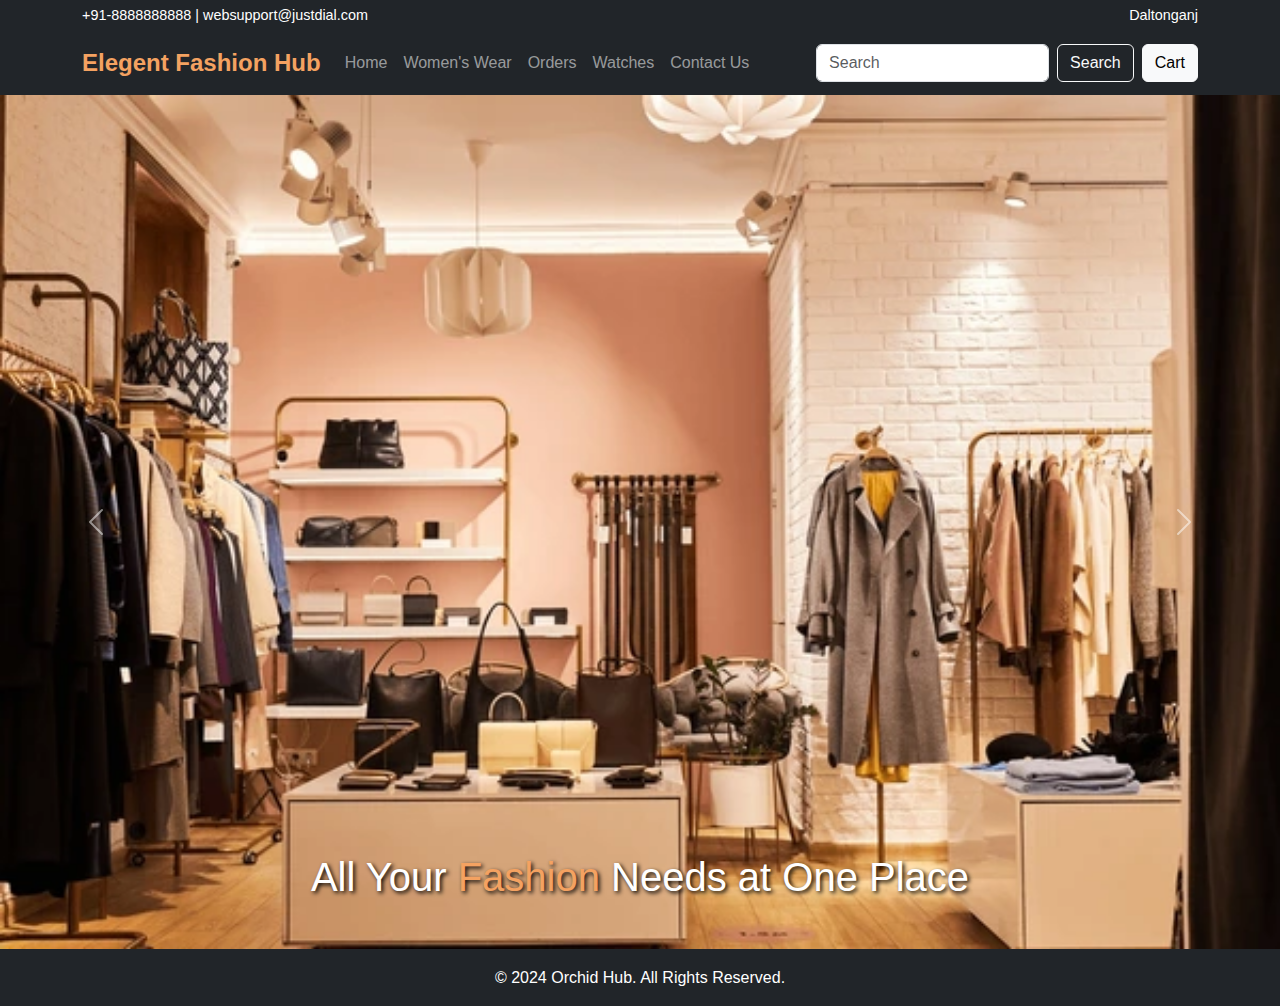
<file: index.html>
<!DOCTYPE html>
<html lang="en">
<head>
  <meta charset="UTF-8">
  <meta name="viewport" content="width=device-width, initial-scale=1.0">
  <title>Orchid Hub - Fashion Store</title>
  <!-- Bootstrap CSS -->
  <link href="https://cdn.jsdelivr.net/npm/bootstrap@5.3.2/dist/css/bootstrap.min.css" rel="stylesheet">
  <!-- Custom CSS -->
  <link rel="stylesheet" href="blog.css">
</head>
<body>
  <!-- Top Bar -->
  <div class="top-bar py-1 bg-dark text-white">
    <div class="container d-flex justify-content-between">
      <div class="contact-info">
        <span><i class="bi bi-phone"></i> +91-8888888888</span> |
        <span><i class="bi bi-envelope"></i> websupport@justdial.com</span>
      </div>
      <div class="location">
        <span><i class="bi bi-geo-alt"></i> Daltonganj </span>
      </div>
    </div>
  </div>

  <!-- Navbar -->
  <nav class="navbar navbar-expand-lg navbar-dark bg-dark">
    <div class="container">
      <a class="navbar-brand" href="#">Elegent Fashion Hub</a>
      <button class="navbar-toggler" type="button" data-bs-toggle="collapse" data-bs-target="#navbarNav">
        <span class="navbar-toggler-icon"></span>
      </button>
      <div class="collapse navbar-collapse" id="navbarNav">
        <ul class="navbar-nav me-auto">
          <li class="nav-item"><a class="nav-link" href="#home">Home</a></li>
          <li class="nav-item"><a class="nav-link" href="s.html">Women's Wear</a></li>
          <li class="nav-item"><a class="nav-link" href="order.html">Orders</a></li>
          <li class="nav-item"><a class="nav-link" href="#watches">Watches</a></li>
          <li class="nav-item"><a class="nav-link" href="contacts.html">Contact Us</a></li>
        </ul>
        <div class="d-flex">
          <input class="form-control me-2" type="search" placeholder="Search" aria-label="Search">
          <button class="btn btn-outline-light" type="submit">Search</button>
        </div>
        <a href="order.html" class="btn btn-light ms-2"><i class="bi bi-cart"></i> Cart</a>
      </div>
    </div>
  </nav>

  <!-- Hero Section -->
  <div id="heroCarousel" class="carousel slide" data-bs-ride="carousel">
    <div class="carousel-inner">
      <div class="carousel-item active">
        <img src="animation-1.webp" class="d-block w-100" alt="Fashion Banner 1">
        <div class="carousel-caption d-none d-md-block">
          <h1>All Your <span class="text-warning">Fashion</span> Needs at One Place</h1>
        </div>
      </div>
      <div class="carousel-item">
        <img src="animation-2.jpg" class="d-block w-100" alt="Fashion Banner 2">
        <div class="carousel-caption d-none d-md-block">
          <h1>Discover <span class="text-warning">Trendy Styles</span> Today</h1>
        </div>
      </div>
    </div>
    <button class="carousel-control-prev" type="button" data-bs-target="#heroCarousel" data-bs-slide="prev">
      <span class="carousel-control-prev-icon" aria-hidden="true"></span>
    </button>
    <button class="carousel-control-next" type="button" data-bs-target="#heroCarousel" data-bs-slide="next">
      <span class="carousel-control-next-icon" aria-hidden="true"></span>
    </button>
  </div>

  <!-- Footer -->
  <footer class="footer bg-dark text-white text-center py-3">
    <p>&copy; 2024 Orchid Hub. All Rights Reserved.</p>
  </footer>

  <!-- Bootstrap JS -->
  <script src="https://cdn.jsdelivr.net/npm/bootstrap@5.3.2/dist/js/bootstrap.bundle.min.js"></script>
</body>
</html>
</file>
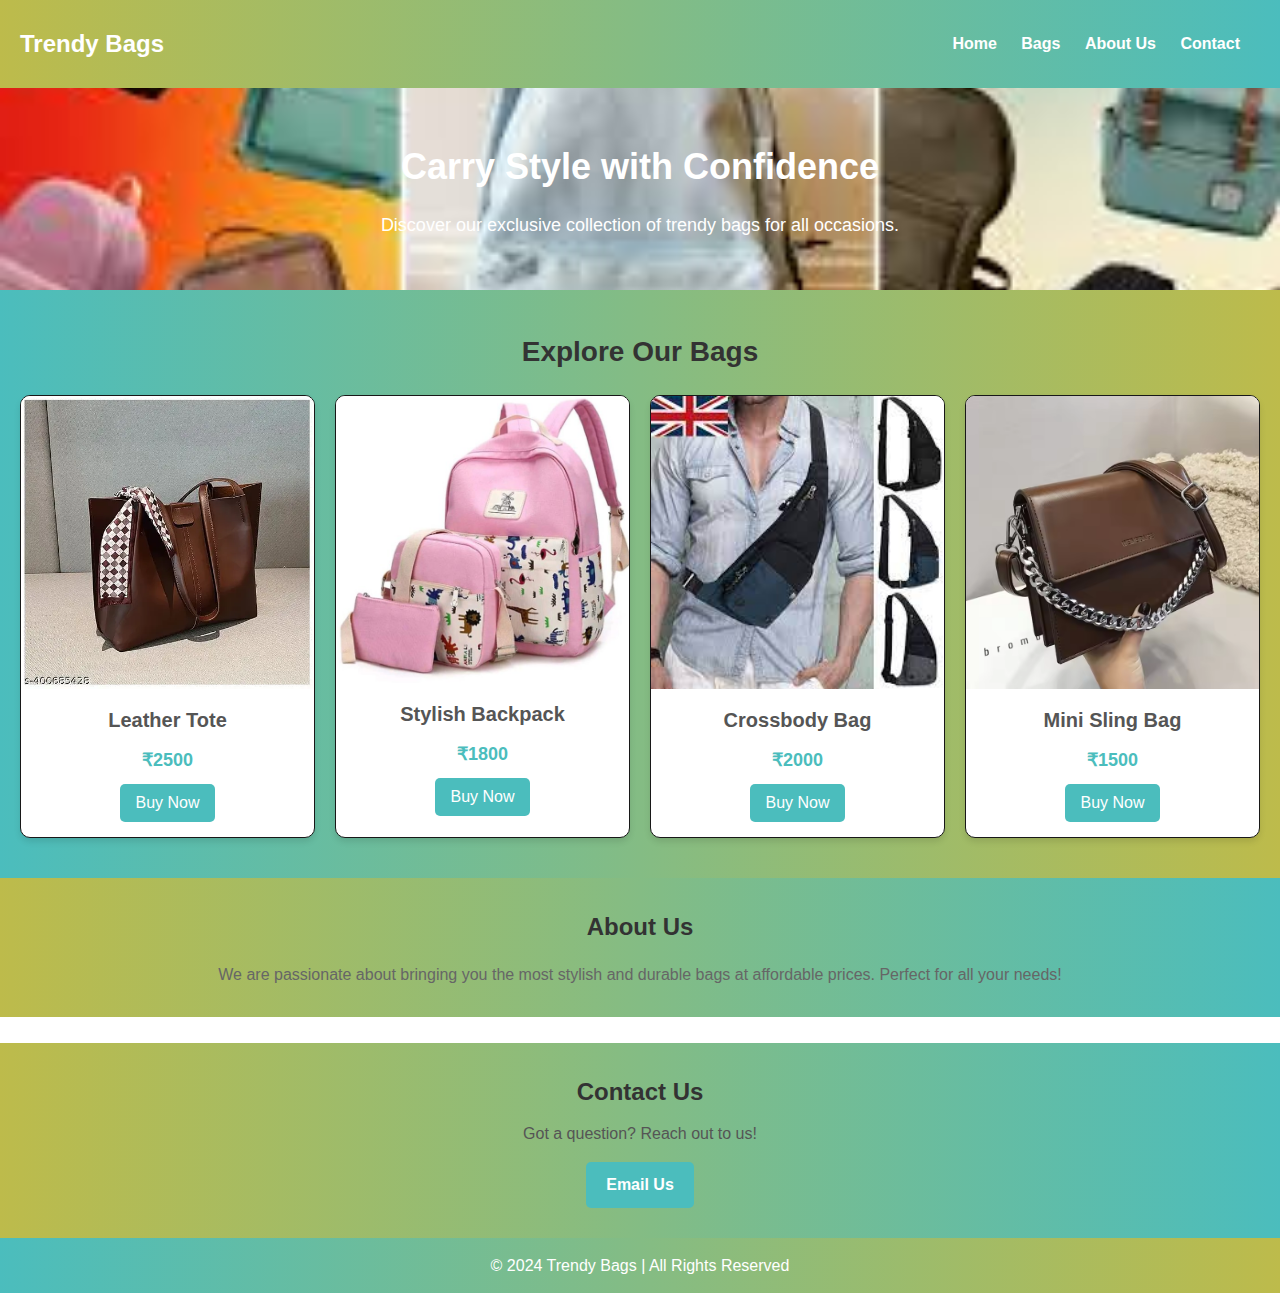
<file: bags.html>
<!DOCTYPE html>
<html lang="en">

<head>
    <meta charset="UTF-8">
    <meta name="viewport" content="width=device-width, initial-scale=1.0">
    <link rel="stylesheet" href="https://cdnjs.cloudflare.com/ajax/libs/font-awesome/6.7.1/css/all.min.css" integrity="sha512-5Hs3dF2AEPkpNAR7UiOHba+lRSJNeM2ECkwxUIxC1Q/FLycGTbNapWXB4tP889k5T5Ju8fs4b1P5z/iB4nMfSQ==" crossorigin="anonymous" referrerpolicy="no-referrer" />
  
    <title>Trendy Bags Collection</title>
    <link rel="stylesheet" href="bags.css">
</head>

<body>
    <!-- Header -->
    <header class="header">
        <div class="container">
            <h1>Trendy Bags</h1>
            <nav>
                <a href="s.html">Home</a>
                <a href="#collection">Bags</a>
                <a href="#about">About Us</a>
                <a href="contacts.html">Contact</a>
                <a href="order.html"><i class="fa-solid fa-cart-arrow-down"></i></a>
            </nav>
        </div>
    </header>

    <!-- Hero Section -->
    <section class="hero">
        <h2>Carry Style with Confidence</h2>
        <p>Discover our exclusive collection of trendy bags for all occasions.</p>
    </section>

    <!-- Collection Section -->
    <section id="collection" class="collection">
        <h3>Explore Our Bags</h3>
        <div class="card-container">
            <!-- Bag 1 -->
            <div class="card">
                <img src="leather.webp" alt="Leather Tote">
                <div class="card-body">
                    <h4>Leather Tote</h4>
                    <p class="price">₹2500</p>
                    <button>Buy Now</button>
                </div>
            </div>
            <!-- Bag 2 -->
            <div class="card">
                <img src="bagpack.jpg" alt="Stylish Backpack">
                <div class="card-body">
                    <h4>Stylish Backpack</h4>
                    <p class="price">₹1800</p>
                    <button>Buy Now</button>
                </div>
            </div>
            <!-- Bag 3 -->
            <div class="card">
                <img src="cross body.jpeg" alt="Crossbody Bag">
                <div class="card-body">
                    <h4>Crossbody Bag</h4>
                    <p class="price">₹2000</p>
                    <button>Buy Now</button>
                </div>
            </div>
            <!-- Bag 4 -->
            <div class="card">
                <img src="sling.avif" alt="Mini Sling Bag">
                <div class="card-body">
                    <h4>Mini Sling Bag</h4>
                    <p class="price">₹1500</p>
                    <button>Buy Now</button>
                </div>
            </div>
        </div>
    </section>

    <!-- About Section -->
    <section id="about" class="about">
        <h3>About Us</h3>
        <p>We are passionate about bringing you the most stylish and durable bags at affordable prices. Perfect for all
            your needs!</p>
    </section><br>

    <!-- Contact Section -->
    <section id="contact" class="contact">
        <h3>Contact Us</h3>
        <p>Got a question? Reach out to us!</p>
        <a href="mailto:info@trendybags.com" class="btn">Email Us</a>
    </section>

    <!-- Footer -->
    <footer class="footer">
        <p>&copy; 2024 Trendy Bags | All Rights Reserved</p>
    </footer>
</body>

</html>
</file>
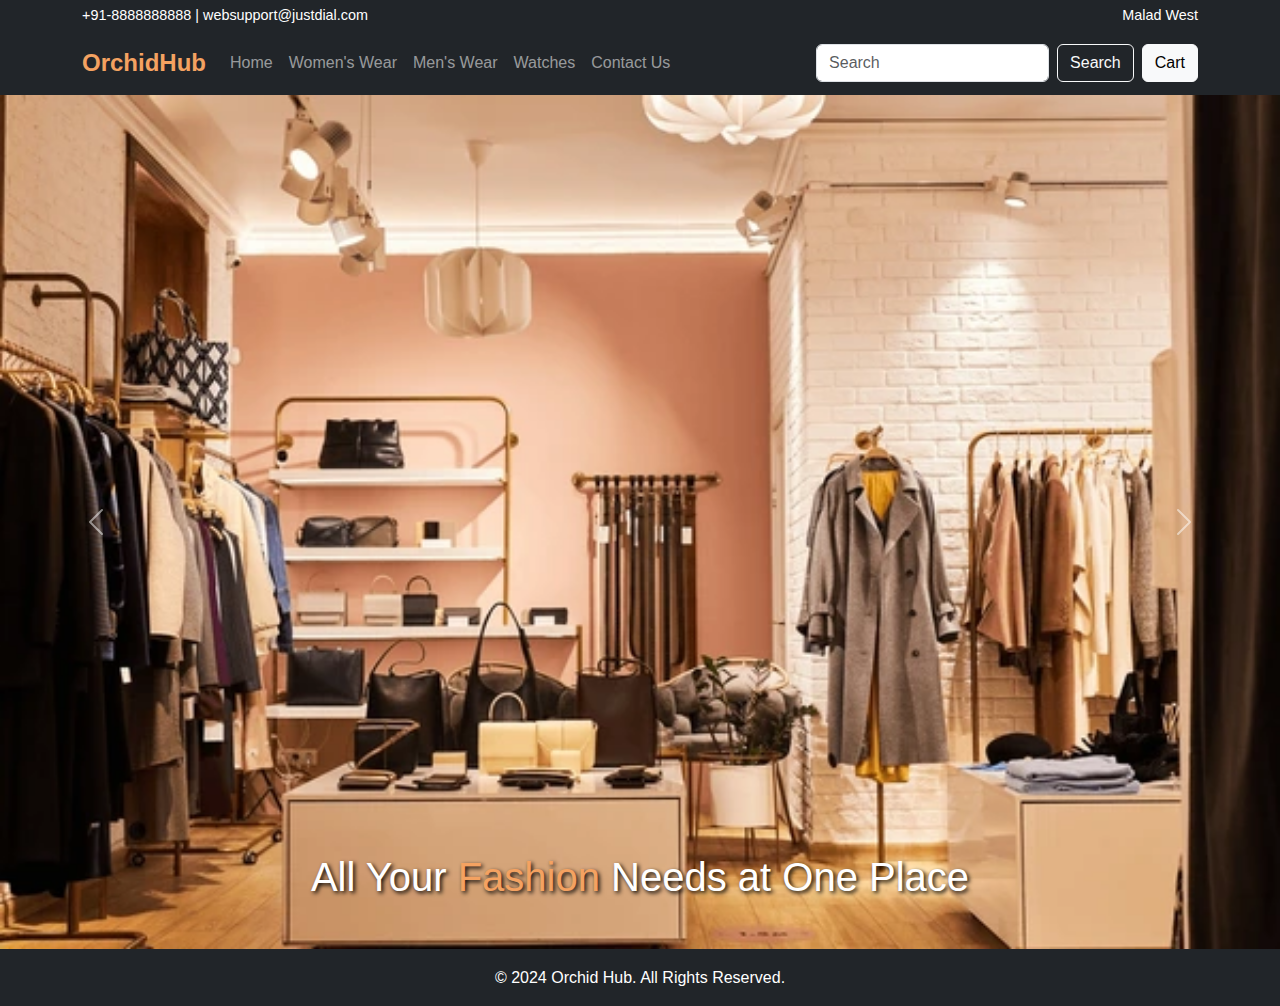
<file: blog.html>
<!DOCTYPE html>
<html lang="en">
<head>
  <meta charset="UTF-8">
  <meta name="viewport" content="width=device-width, initial-scale=1.0">
  <title>Orchid Hub - Fashion Store</title>
  <!-- Bootstrap CSS -->
  <link href="https://cdn.jsdelivr.net/npm/bootstrap@5.3.2/dist/css/bootstrap.min.css" rel="stylesheet">
  <!-- Custom CSS -->
  <link rel="stylesheet" href="blog.css">
</head>
<body>
  <!-- Top Bar -->
  <div class="top-bar py-1 bg-dark text-white">
    <div class="container d-flex justify-content-between">
      <div class="contact-info">
        <span><i class="bi bi-phone"></i> +91-8888888888</span> |
        <span><i class="bi bi-envelope"></i> websupport@justdial.com</span>
      </div>
      <div class="location">
        <span><i class="bi bi-geo-alt"></i> Malad West</span>
      </div>
    </div>
  </div>

  <!-- Navbar -->
  <nav class="navbar navbar-expand-lg navbar-dark bg-dark">
    <div class="container">
      <a class="navbar-brand" href="#">OrchidHub</a>
      <button class="navbar-toggler" type="button" data-bs-toggle="collapse" data-bs-target="#navbarNav">
        <span class="navbar-toggler-icon"></span>
      </button>
      <div class="collapse navbar-collapse" id="navbarNav">
        <ul class="navbar-nav me-auto">
          <li class="nav-item"><a class="nav-link" href="#home">Home</a></li>
          <li class="nav-item"><a class="nav-link" href="s.html">Women's Wear</a></li>
          <li class="nav-item"><a class="nav-link" href="#men">Men's Wear</a></li>
          <li class="nav-item"><a class="nav-link" href="#watches">Watches</a></li>
          <li class="nav-item"><a class="nav-link" href="contacts.html">Contact Us</a></li>
        </ul>
        <div class="d-flex">
          <input class="form-control me-2" type="search" placeholder="Search" aria-label="Search">
          <button class="btn btn-outline-light" type="submit">Search</button>
        </div>
        <a href="#" class="btn btn-light ms-2"><i class="bi bi-cart"></i> Cart</a>
      </div>
    </div>
  </nav>

  <!-- Hero Section -->
  <div id="heroCarousel" class="carousel slide" data-bs-ride="carousel">
    <div class="carousel-inner">
      <div class="carousel-item active">
        <img src="animation-1.webp" class="d-block w-100" alt="Fashion Banner 1">
        <div class="carousel-caption d-none d-md-block">
          <h1>All Your <span class="text-warning">Fashion</span> Needs at One Place</h1>
        </div>
      </div>
      <div class="carousel-item">
        <img src="animation-2.jpg" class="d-block w-100" alt="Fashion Banner 2">
        <div class="carousel-caption d-none d-md-block">
          <h1>Discover <span class="text-warning">Trendy Styles</span> Today</h1>
        </div>
      </div>
    </div>
    <button class="carousel-control-prev" type="button" data-bs-target="#heroCarousel" data-bs-slide="prev">
      <span class="carousel-control-prev-icon" aria-hidden="true"></span>
    </button>
    <button class="carousel-control-next" type="button" data-bs-target="#heroCarousel" data-bs-slide="next">
      <span class="carousel-control-next-icon" aria-hidden="true"></span>
    </button>
  </div>

  <!-- Footer -->
  <footer class="footer bg-dark text-white text-center py-3">
    <p>&copy; 2024 Orchid Hub. All Rights Reserved.</p>
  </footer>

  <!-- Bootstrap JS -->
  <script src="https://cdn.jsdelivr.net/npm/bootstrap@5.3.2/dist/js/bootstrap.bundle.min.js"></script>
</body>
</html>
</file>
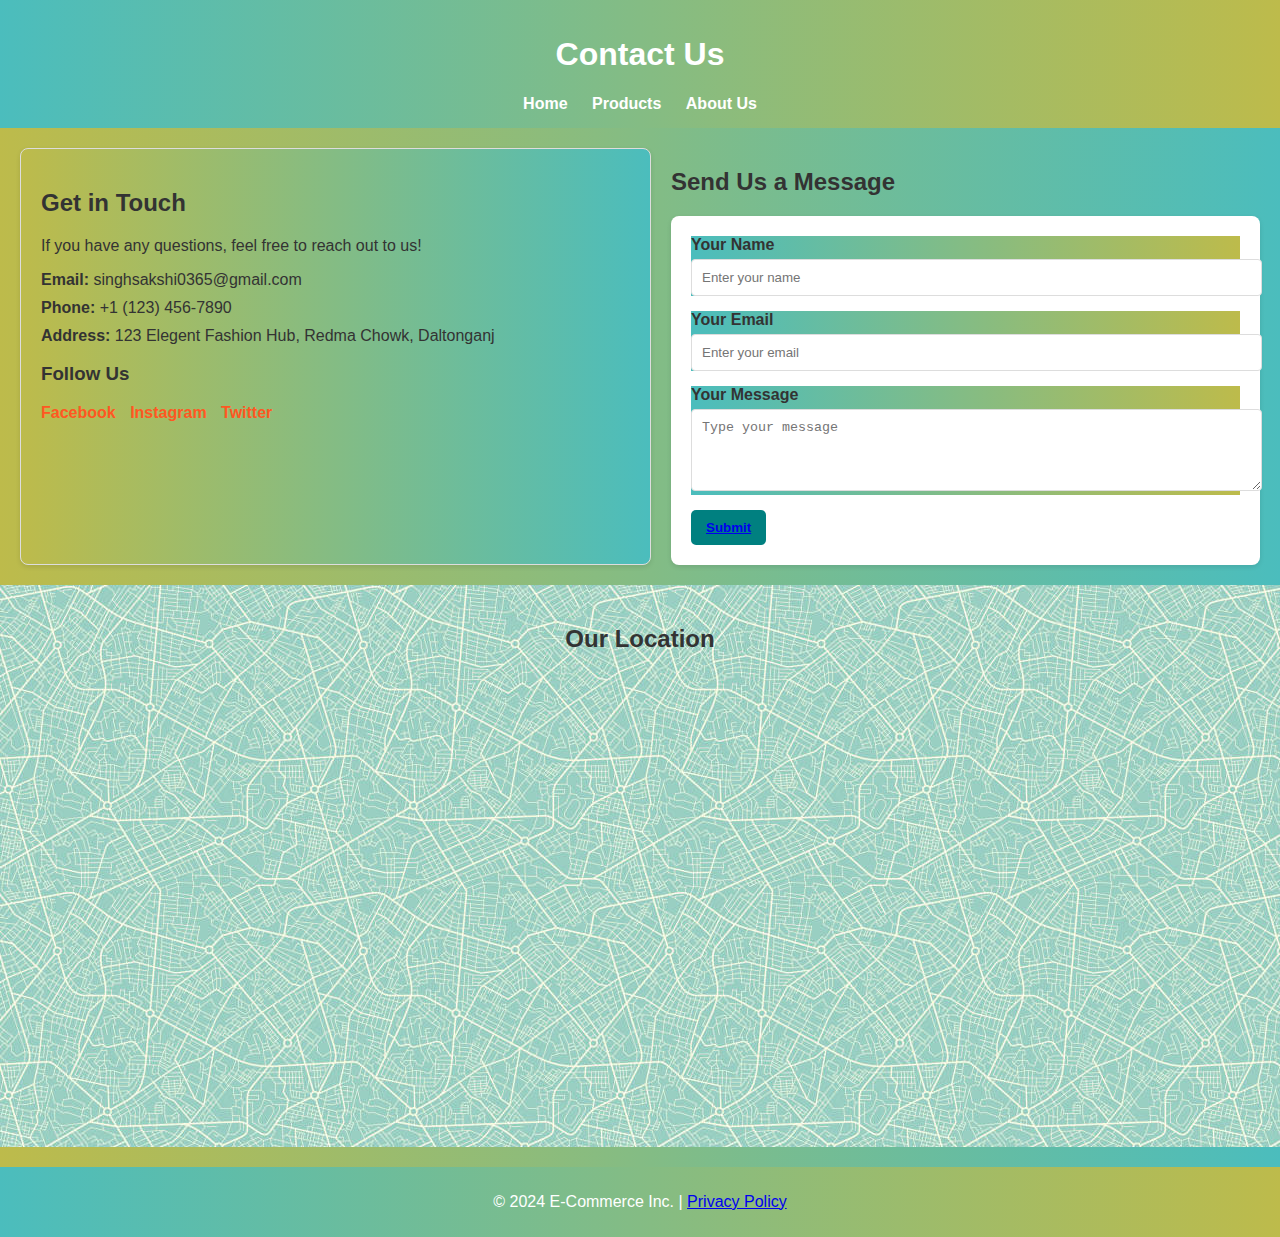
<file: contacts.html>
<!DOCTYPE html>
<html lang="en">
<head>
  <meta charset="UTF-8">
  <meta name="viewport" content="width=device-width, initial-scale=1.0">
  <title>Contact Us - E-Commerce</title>
  <link rel="stylesheet" href="contacts.css">
</head>
<body>
  <header class="header">
    <h1>Contact Us</h1>
    <nav class="nav">
      <a href="s.html">Home</a>
      <a href="s.html">Products</a>
      <a href="about.html">About Us</a>
     
    </nav>
  </header>

  <section class="contact-section">
    <div class="contact-info">
      <h2>Get in Touch</h2>
      <p>If you have any questions, feel free to reach out to us!</p>
      <ul>
        <li><strong>Email:</strong> singhsakshi0365@gmail.com</li>
        <li><strong>Phone:</strong> +1 (123) 456-7890</li>
        <li><strong>Address:</strong> 123 Elegent Fashion Hub, Redma Chowk, Daltonganj</li>
      </ul>
      <h3>Follow Us</h3>
      <div class="social-links">
        <a href="https://www.facebook.com/login/?next=https%3A%2F%2Fwww.facebook.com%2F" target="_blank">Facebook</a>
        <a href="https://www.instagram.com/" target="_blank">Instagram</a>
        <a href="https://x.com/?lang=en" target="_blank">Twitter</a>
      </div>
    </div>

    <div class="contact-form-container">
      <h2>Send Us a Message</h2>
      <form action="#" method="POST" class="contact-form">
        <div class="form-group">
          <label for="name">Your Name</label>
          <input type="text" id="name" name="name" placeholder="Enter your name" required>
        </div>
        <div class="form-group">
          <label for="email">Your Email</label>
          <input type="email" id="email" name="email" placeholder="Enter your email" required>
        </div>
        <div class="form-group">
          <label for="message">Your Message</label>
          <textarea id="message" name="message" rows="4" placeholder="Type your message" required></textarea>
        </div>
        <button type="submit" class="button"><a href="s.html">Submit</a></button>
      </form>
    </div>
  </section>

  <section class="map-section">
    <h2>Our Location</h2>
    <iframe 
      src="https://www.google.com/maps/embed?pb=!1m18!1m12!1m3!1d2799.287245253059!2d84.07260157405017!3d24.037483278475637!2m3!1f0!2f0!3f0!3m2!1i1024!2i768!4f13.1!3m3!1m2!1s0x398c77e8d2e2c57f%3A0x393fe1fe8b8bd31!2sV-Mart%20-%20Daltonganj-Redma%20Chowk!5e1!3m2!1sen!2sin!4v1733039658475!5m2!1sen!2sin" width="600" height="450" style="border:0;" allowfullscreen="" loading="lazy" referrerpolicy="no-referrer-when-downgrade"> 
      width="100%" height="300" style="border:0;" allowfullscreen="" loading="lazy"></iframe>
  </section>

  <footer class="footer">
    <p>&copy; 2024 E-Commerce Inc. | <a href="privacy.html">Privacy Policy</a></p>
  </footer>
</body>
</html>
</file>
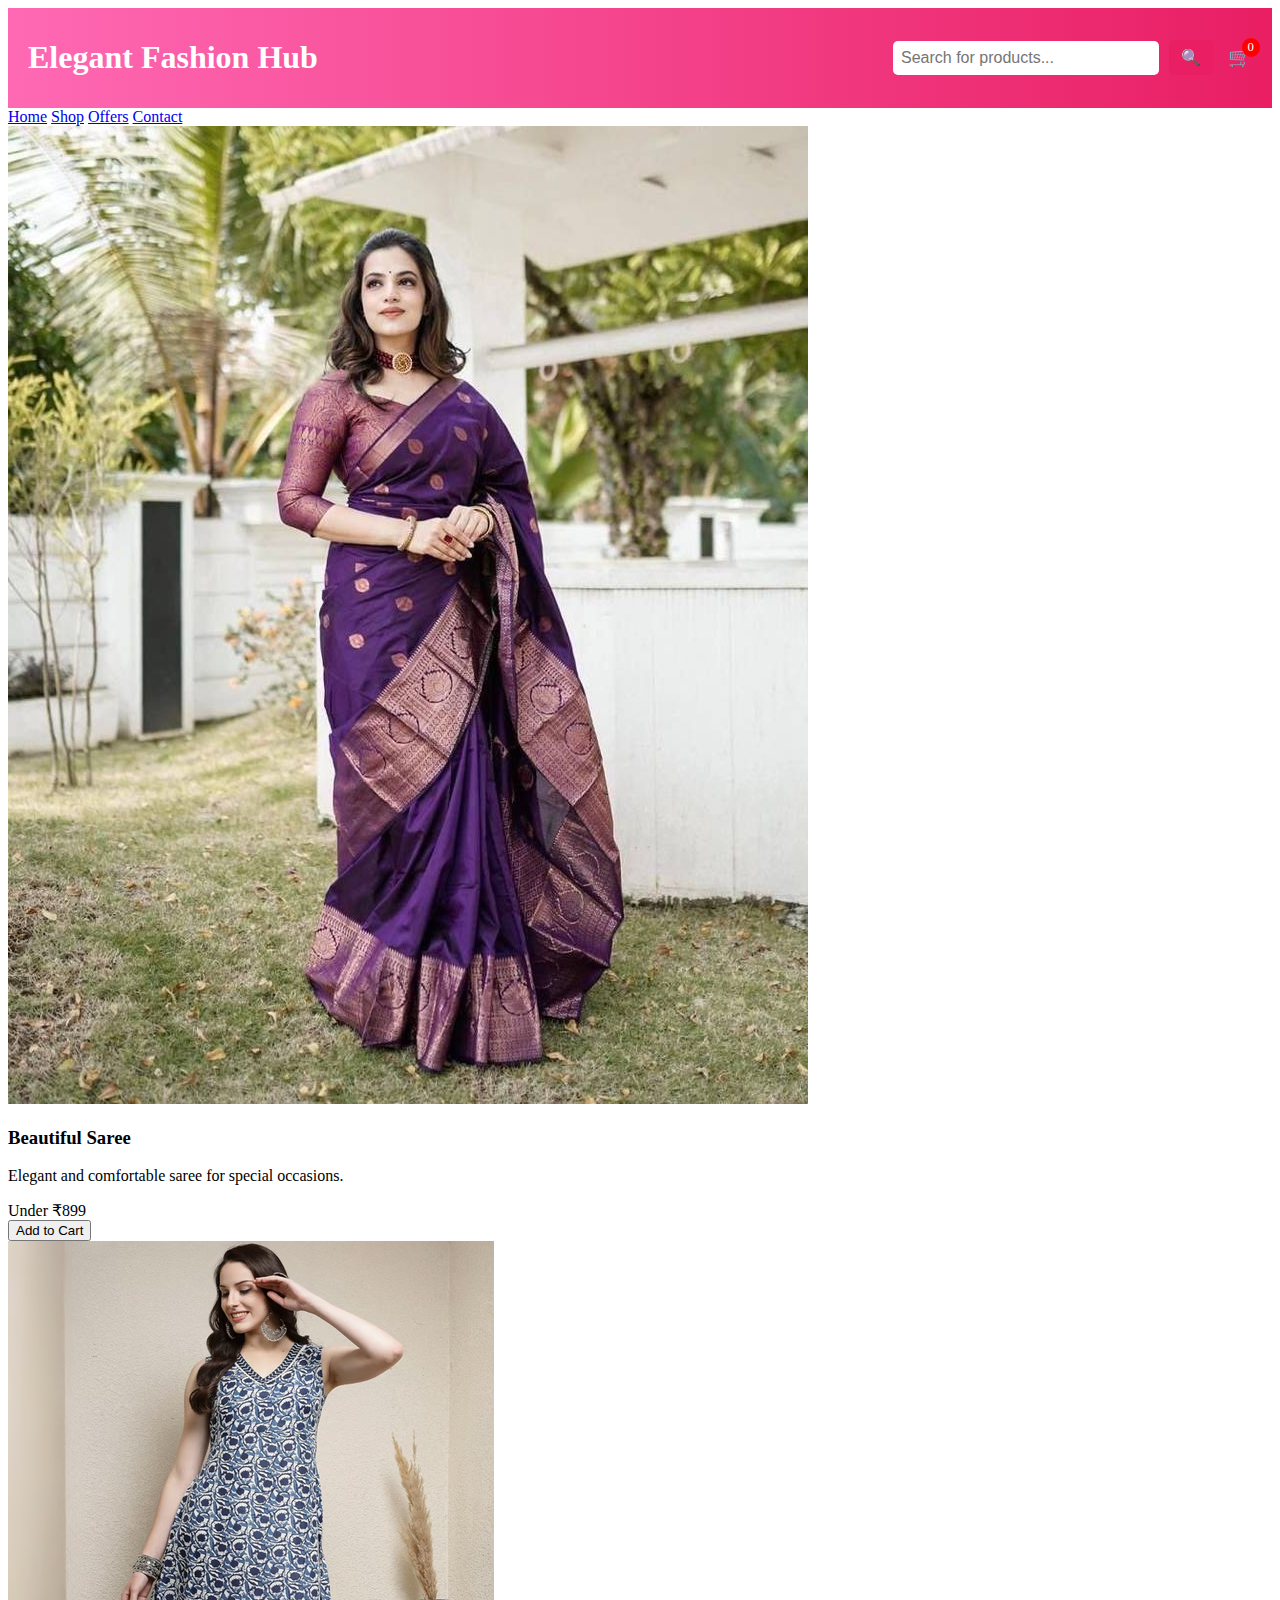
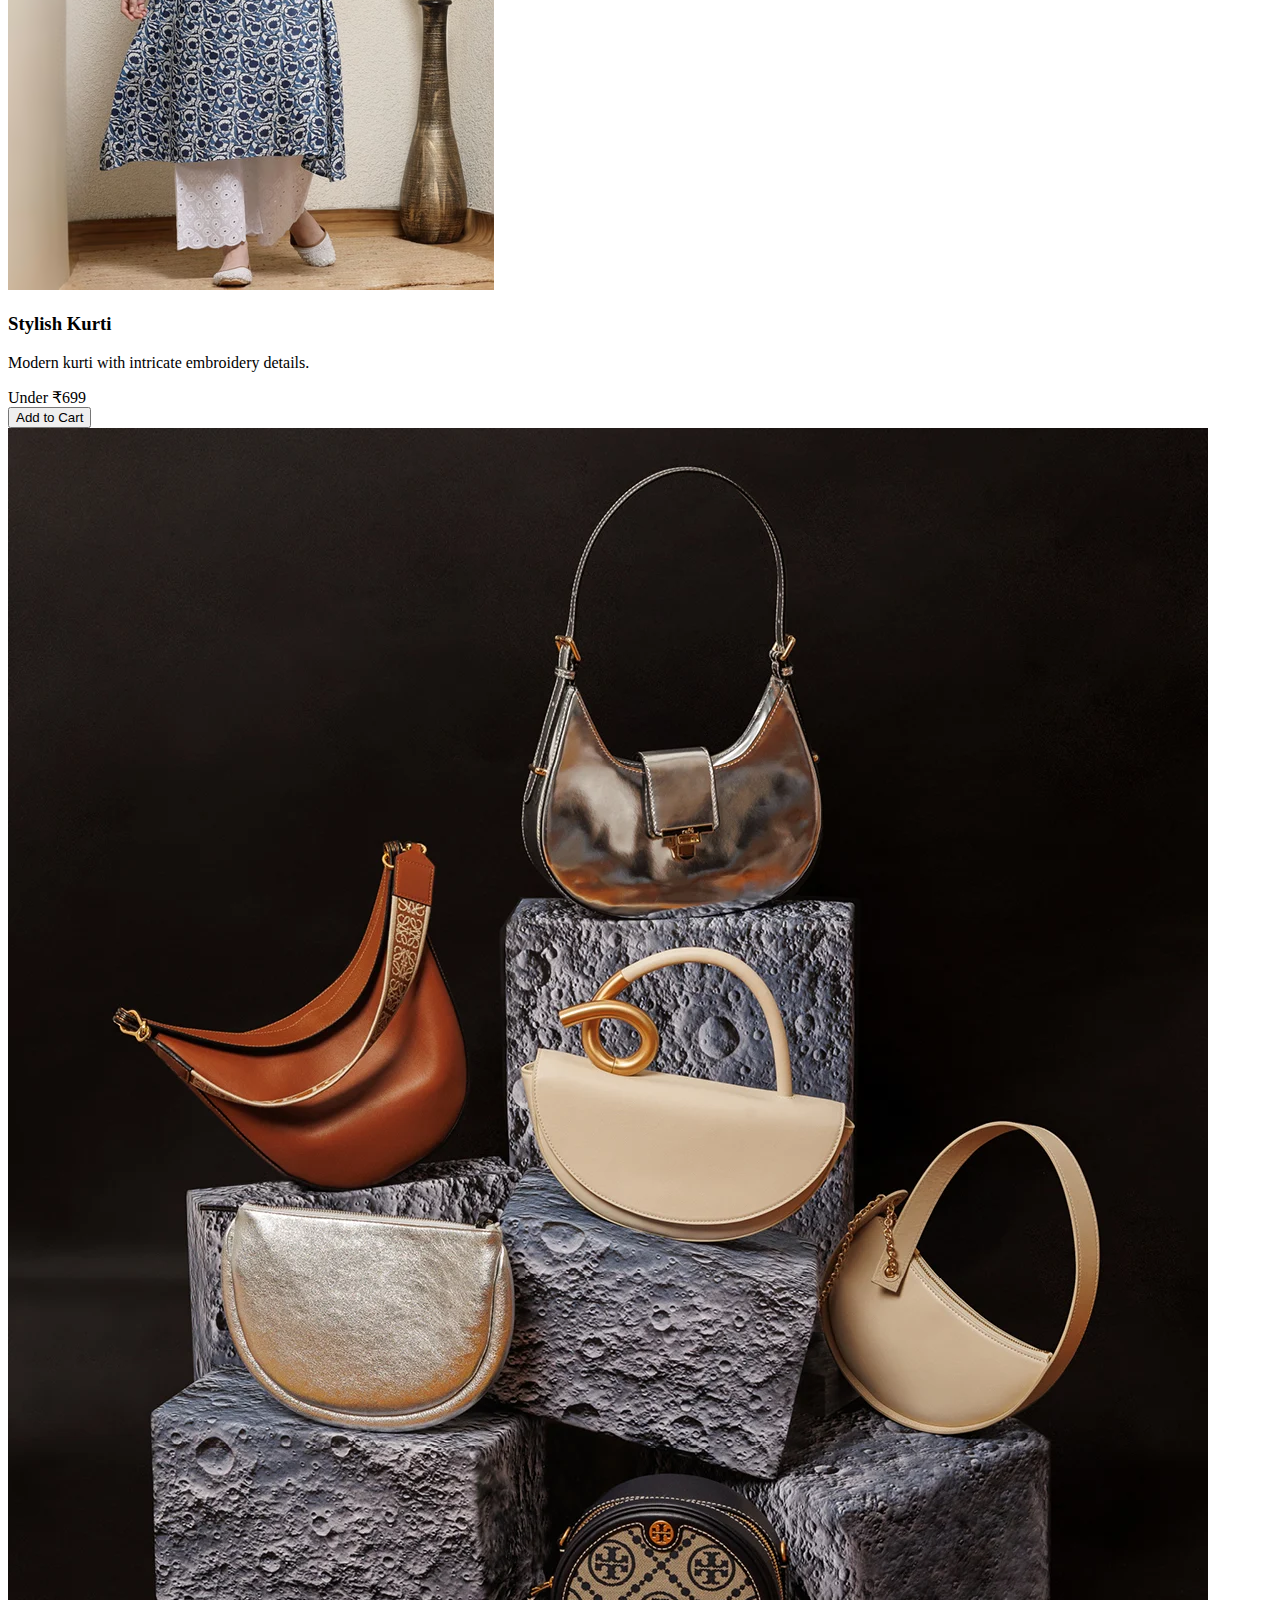
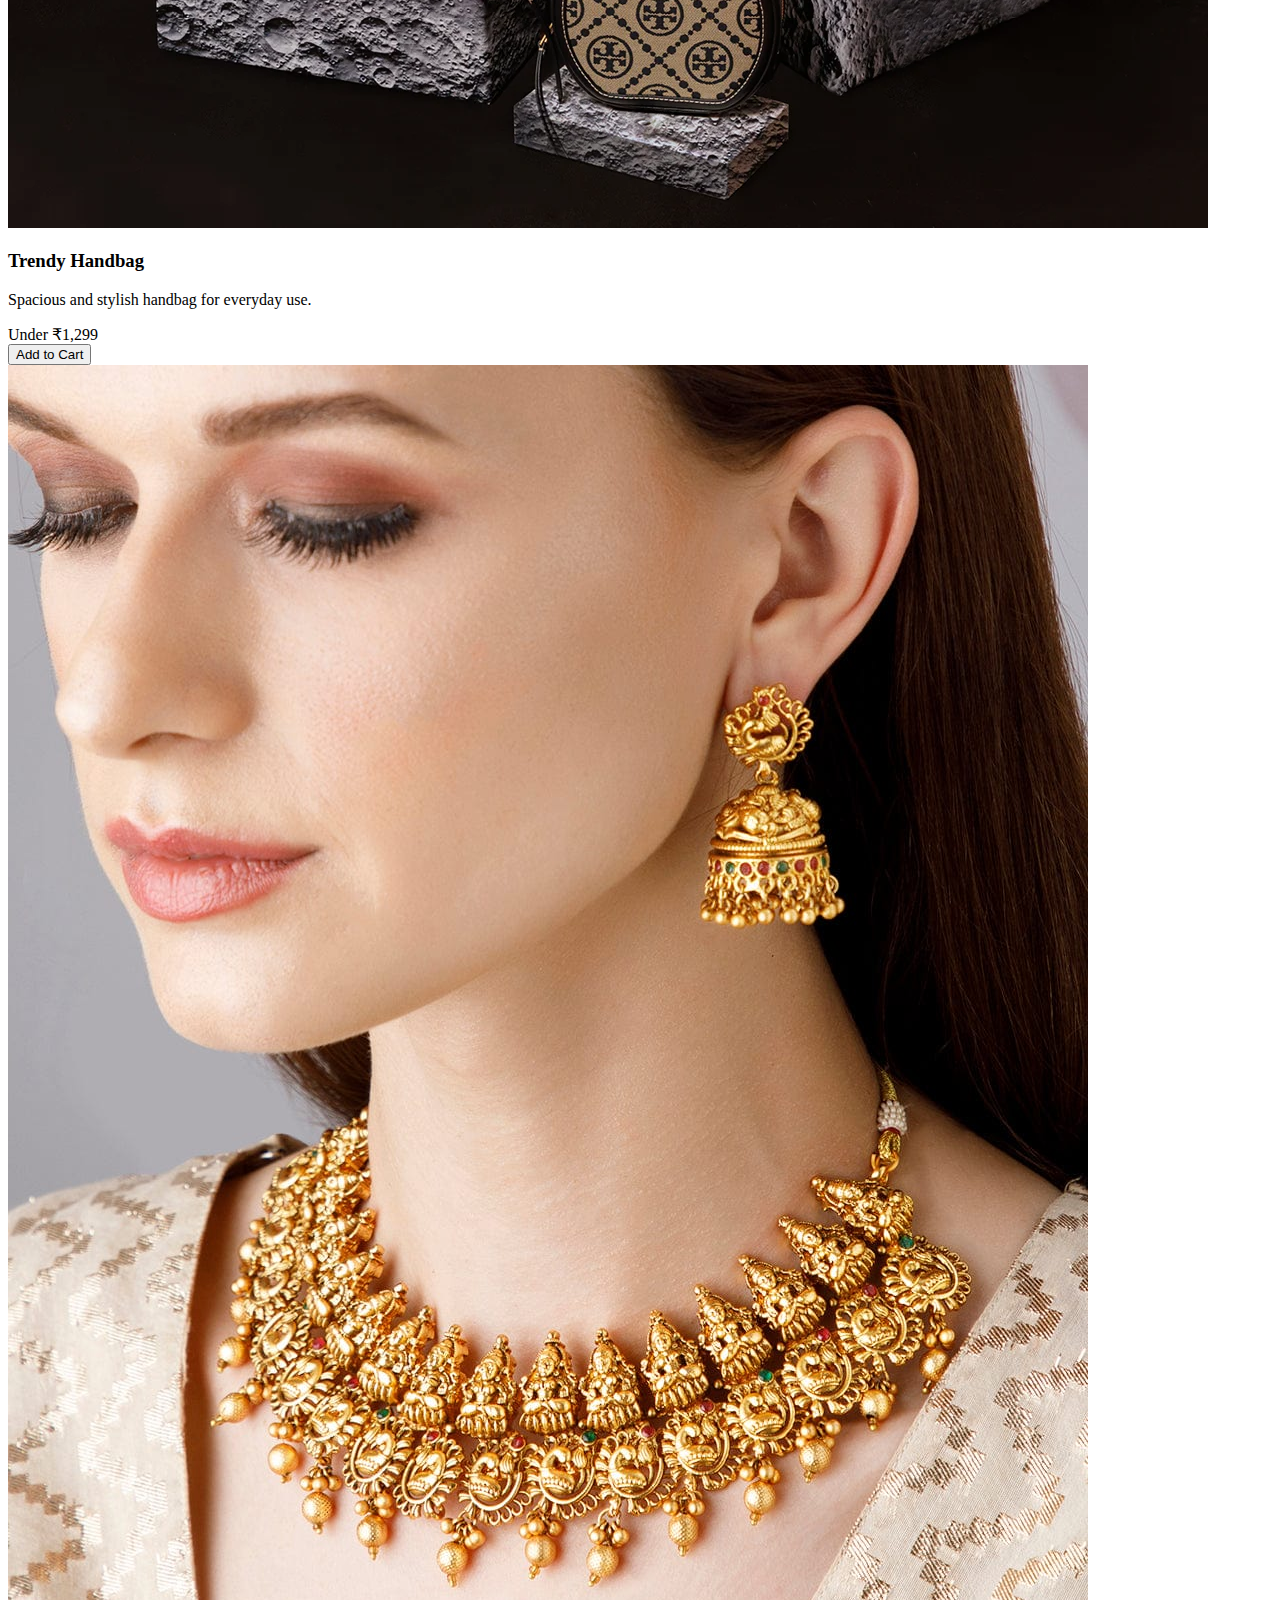
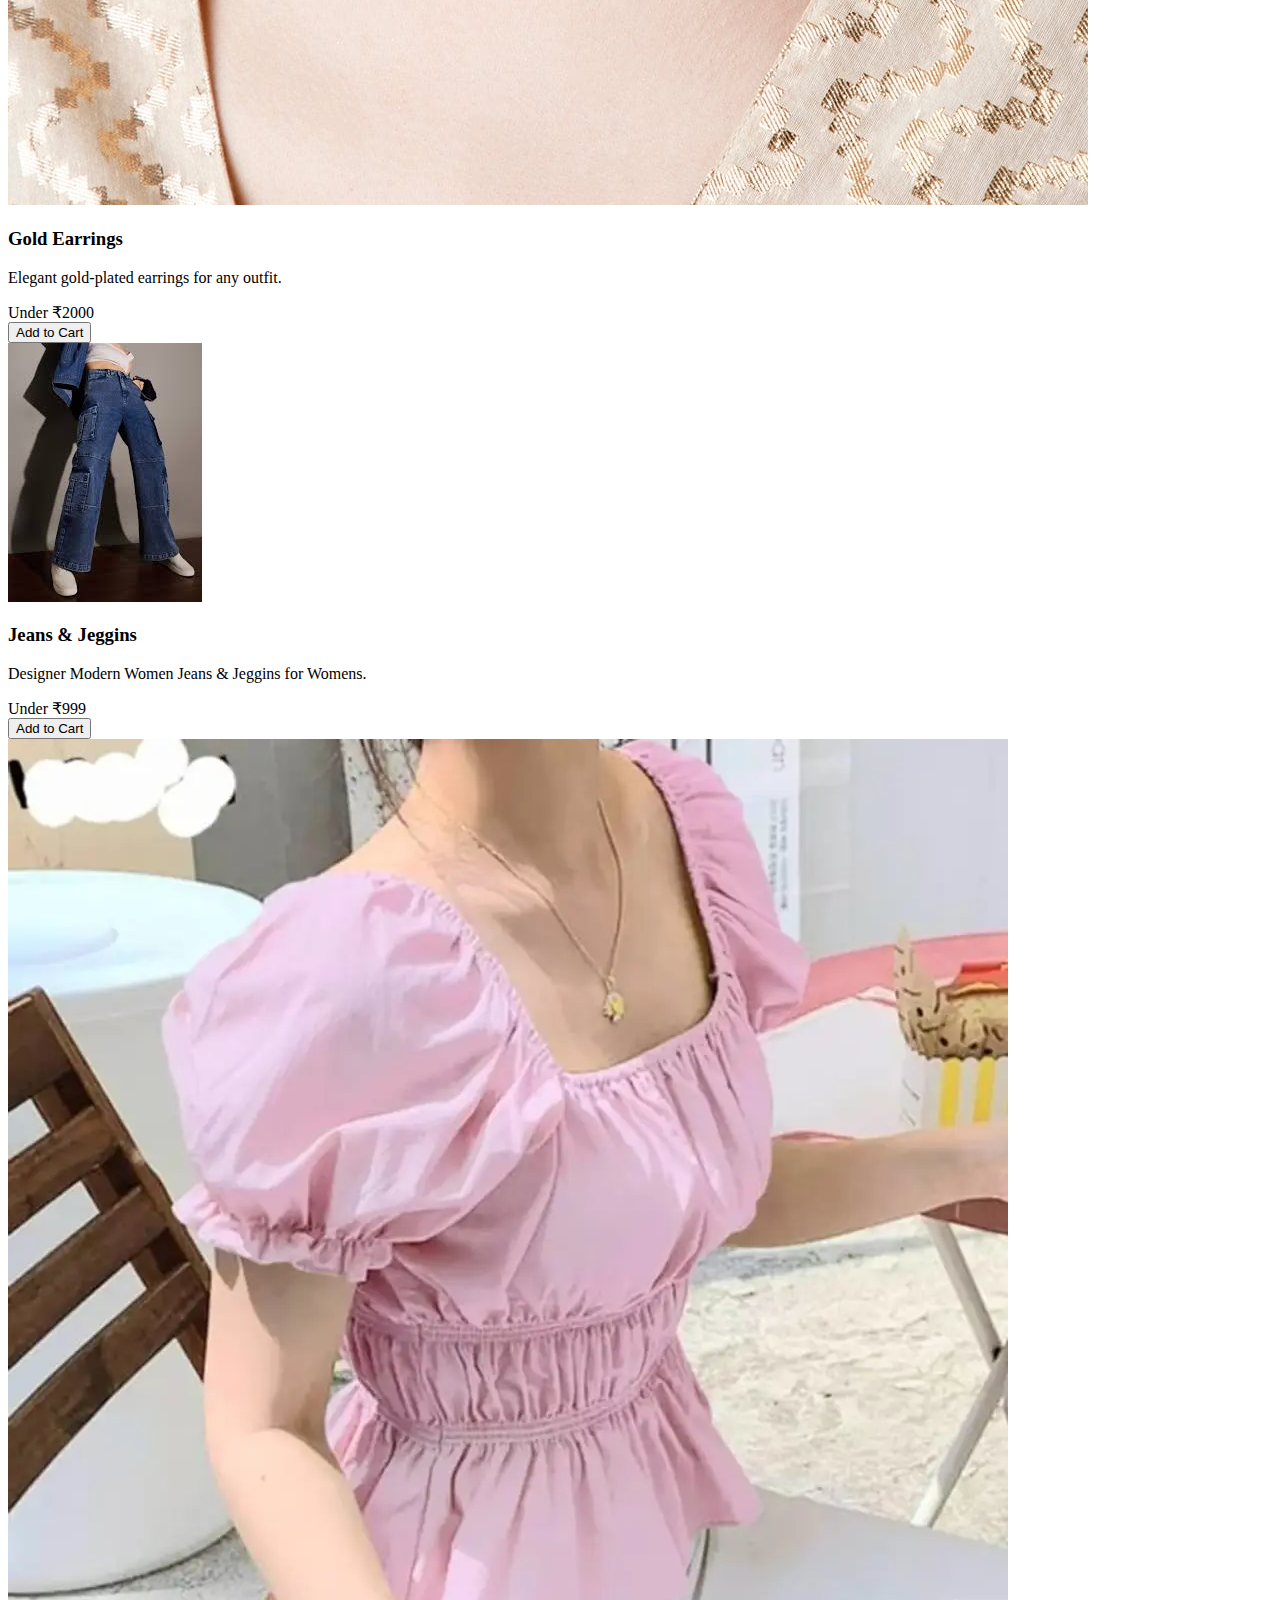
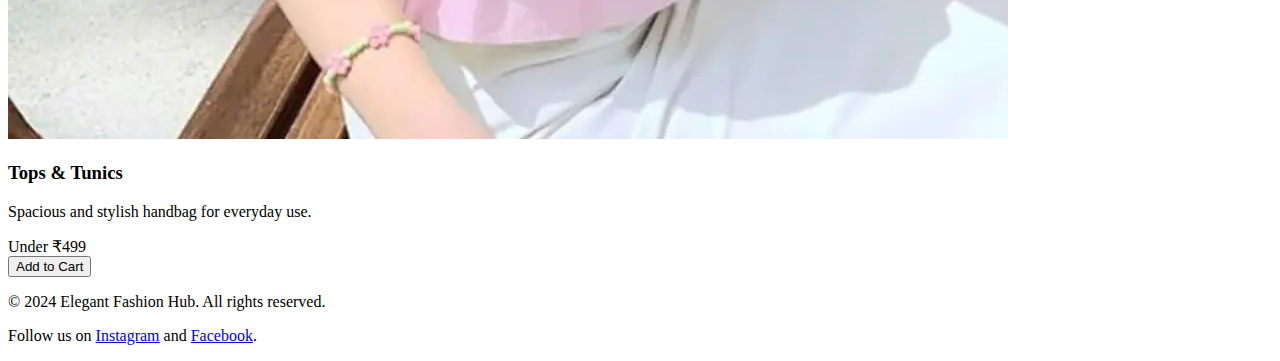
<file: e.html>
<!DOCTYPE html>
<html lang="en">
<head>
    <meta charset="UTF-8">
    <meta name="viewport" content="width=device-width, initial-scale=1.0">
    <title>Elegant Fashion Hub</title>
    <link rel="stylesheet" href="e.css">
</head>
<body>
    <!-- Header -->
    <header>
        <div class="header-container">
            <h1>Elegant Fashion Hub</h1>
            <div class="search-cart">
                <input type="text" placeholder="Search for products..." id="searchBar">
                <button class="search-btn">🔍</button>
                <div class="cart">
                    <a href="#">
                        🛒 <span class="cart-count">0</span>
                    </a>
                </div>
            </div>
        </div>
    </header>

    <!-- Navigation -->
    <nav>
        <a href="#">Home</a>
        <a href="#">Shop</a>
        <a href="#">Offers</a>
        <a href="#">Contact</a>
    </nav>

    <!-- Product Section -->
    <section class="products">
        <div class="product-card">
            <img src="saree.jpeg" alt="Saree">
            <div class="product-details">
                <h3>Beautiful Saree</h3>
                <p>Elegant and comfortable saree for special occasions.</p>
                <div class="price">Under ₹899</div>
                <button class="add-to-cart">Add to Cart</button>
            </div>
        </div>
        <div class="product-card">
            <img src="kurtis.avif" alt="Kurti">
            <div class="product-details">
                <h3>Stylish Kurti</h3>
                <p>Modern kurti with intricate embroidery details.</p>
                <div class="price">Under ₹699</div>
                <button class="add-to-cart">Add to Cart</button>
            </div>
        </div>
    </div>
    <div class="product-card">
        <img src="handbag.webp" alt="Handbag">
        <div class="product-details">
            <h3>Trendy Handbag</h3>
            <p>Spacious and stylish handbag for everyday use.</p>
            <div class="price">Under ₹1,299</div>
            <button>Add to Cart</button>
        </div>
    </div>
    <div class="product-card">
        <img src="jawellery.jpg" alt="Gold Earrings">
        <div class="product-details">
            <h3>Gold Earrings</h3>
            <p>Elegant gold-plated earrings for any outfit.</p>
            <div class="price">Under ₹2000</div>
            <button>Add to Cart</button>
        </div>
    </div>
    <div class="product-card">
        <img src="jeans.jpeg" alt="jeans&jeggins">
        <div class="product-details">
            <h3>Jeans & Jeggins</h3>
            <p>Designer Modern Women Jeans & Jeggins for Womens.</p>
            <div class="price">Under ₹999</div>
            <button>Add to Cart</button>
        </div>
    </div>
    <div class="product-card">
        <img src="tops.webp" alt="Tops & Tunics">
        <div class="product-details">
            <h3>Tops & Tunics</h3>
            <p>Spacious and stylish handbag for everyday use.</p>
            <div class="price">Under ₹499</div>
            <button>Add to Cart</button>
        </div>
    </div>
        <!-- Add more product cards as needed -->
    </section>

    <!-- Footer -->
    <footer>
        <p>&copy; 2024 Elegant Fashion Hub. All rights reserved.</p>
        <p>Follow us on <a href="https://www.instagram.com/?hl=en">Instagram</a> and <a href="https://www.facebook.com/login/?next=https%3A%2F%2Fwww.facebook.com%2F">Facebook</a>.</p>
    </footer>

    <!-- JavaScript -->
    <script>
        // JavaScript for Cart Functionality
        const cartCount = document.querySelector('.cart-count');
        const addToCartButtons = document.querySelectorAll('.add-to-cart');

        let cartItems = 0;

        addToCartButtons.forEach(button => {
            button.addEventListener('click', () => {
                cartItems++;
                cartCount.textContent = cartItems;
            });
        });

        // JavaScript for Search Functionality
        const searchBar = document.getElementById('searchBar');
        const products = document.querySelectorAll('.product-card');

        searchBar.addEventListener('input', () => {
            const query = searchBar.value.toLowerCase();
            products.forEach(product => {
                const productName = product.querySelector('h3').textContent.toLowerCase();
                product.style.display = productName.includes(query) ? 'block' : 'none';
            });
        });
    </script>
</body>
</html>
</file>
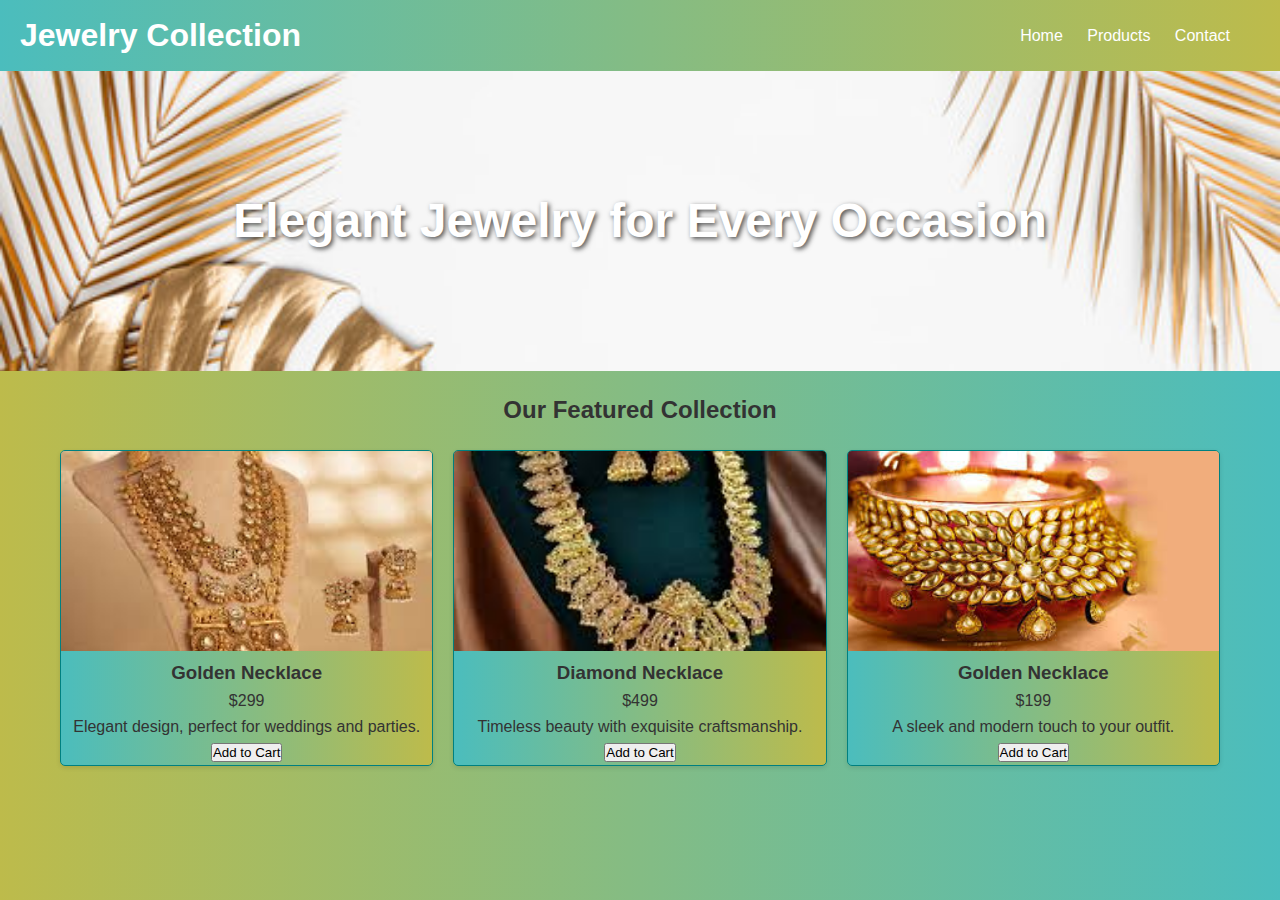
<file: jawlery.html>
<!DOCTYPE html>
<html lang="en">
<head>
    <meta charset="UTF-8">
    <meta name="viewport" content="width=device-width, initial-scale=1.0">
    <link rel="stylesheet" href="https://cdnjs.cloudflare.com/ajax/libs/font-awesome/6.7.1/css/all.min.css" integrity="sha512-5Hs3dF2AEPkpNAR7UiOHba+lRSJNeM2ECkwxUIxC1Q/FLycGTbNapWXB4tP889k5T5Ju8fs4b1P5z/iB4nMfSQ==" crossorigin="anonymous" referrerpolicy="no-referrer" />
  
    <title>Jewelry Collection</title>
    
    <style>
        * {
            margin: 0;
            padding: 0;
            box-sizing: border-box;
            font-family: Arial, sans-serif;
        }

        body {
            background: linear-gradient(90deg, rgb(189, 187, 75), rgb(75, 189, 189));
            color: #333;
            line-height: 1.6;
        }

        .navbar {
            background: linear-gradient(90deg, rgb(75, 189, 189), rgb(189, 187, 75));
            color: #fff;
            padding: 10px 20px;
            display: flex;
            justify-content: space-between;
            align-items: center;
        }

        .navbar a {
            color: #fff;
            text-decoration: none;
            margin: 0 10px;
            transition: color 0.3s;
        }

        .navbar a:hover {
            color: #f0c040;
        }

        .hero {
            background-image: url('jawbackground.jpg'); /* Replace with a real image URL */
            background-size: cover;
            background-position: center;
            height: 300px;
            display: flex;
            align-items: center;
            justify-content: center;
            color: white;
            text-shadow: 2px 2px 5px rgba(0, 0, 0, 0.7);
        }

        .hero h1 {
            font-size: 3rem;
        }

        .products {
            padding: 20px;
            max-width: 1200px;
            margin: auto;
        }

        .products h2 {
            text-align: center;
            margin-bottom: 20px;
        }

        .product-grid {
            display: grid;
            grid-template-columns: repeat(auto-fit, minmax(250px, 1fr));
            gap: 20px;
        }

        .product {
            background: linear-gradient(90deg, rgb(75, 189, 189), rgb(189, 187, 75));
            border: 1px solid teal;
            border-radius: 5px;
            overflow: hidden;
            text-align: center;
            box-shadow: 0 2px 5px rgba(0, 0, 0, 0.1);
        }

        .product img {
            width: 100%;
            height: 200px;
            object-fit: cover;


        .product h3 {
            padding: 10px;
            font-size: 1.2rem;
        }

        .product p {
            padding: 0 10px 10px;
            font-size: 0.9rem;
            color: #555;
        }

        .product .price {
            font-weight: bold;
            color: #e67e22;
        }

        .product button {
            background-color: #e67e22;
            color: white;
            border: none;
            padding: 10px 15px;
            cursor: pointer;
            border-radius: 5px;
            margin-bottom: 10px;
            transition: background-color 0.3s;
        }

        .product button:hover {
            background-color: #d35400;
        }
    </style>
</head>
<body>
    <header class="navbar">
        <h1>Jewelry Collection</h1>
        <nav>
            <a href="s.html">Home</a>
            
            <a href="#Products">Products</a>
            <a href="contacts.html">Contact</a>
            <a href="order.html"><i class="fa-solid fa-cart-arrow-down"></i></a>
        </nav>
    </header>

    <section class="hero">
        <h1>Elegant Jewelry for Every Occasion</h1>
    </section>

    <section class="products" id="products">
        <h2>Our Featured Collection</h2>
        <div class="product-grid">
            <div class="product">
                <img src="jaw1.jpeg" alt="Golden Necklace"> <!-- Replace with image URL -->
                <h3>Golden Necklace</h3>
                <p class="price">$299</p>
                <p>Elegant design, perfect for weddings and parties.</p>
                <button>Add to Cart</button>
            </div>
            <div class="product">
                <img src="jwl2.jpeg" alt="Diamond Necklace"> <!-- Replace with image URL -->
                <h3>Diamond Necklace</h3>
                <p class="price">$499</p>
                <p>Timeless beauty with exquisite craftsmanship.</p>
                <button>Add to Cart</button>
            </div>
            <div class="product">
                <img src="jwal3.jpeg" alt="Golden Necklace"> <!-- Replace with image URL -->
                <h3>Golden Necklace</h3>
                <p class="price">$199</p>
                <p>A sleek and modern touch to your outfit.</p>
                <button>Add to Cart</button>
            </div>
        </div>
    </section>
 </body>
</html>
</file>
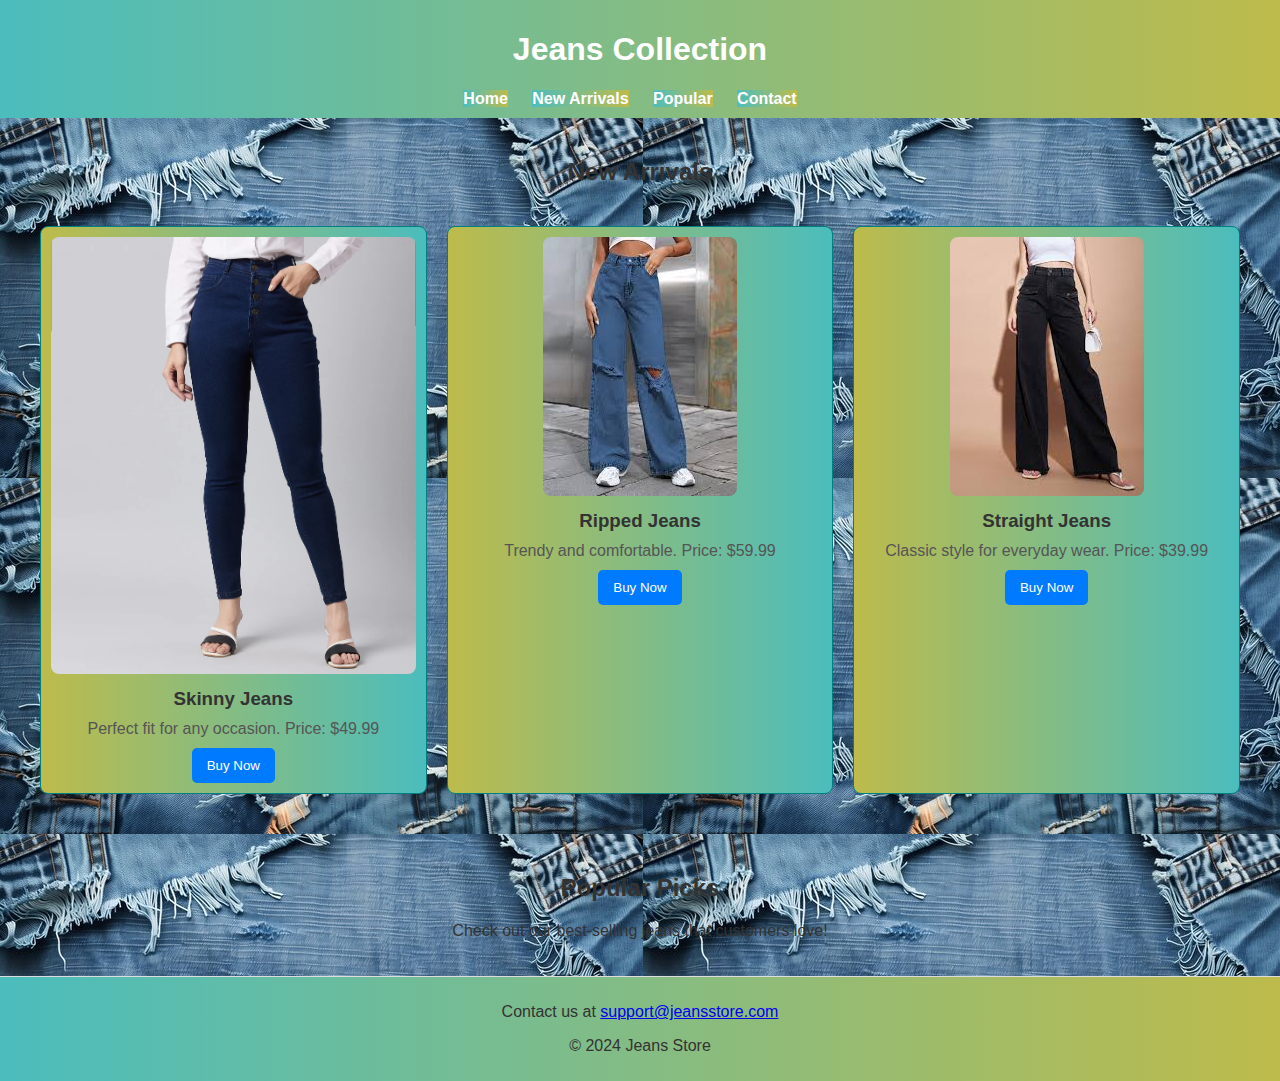
<file: jeans.html>
<!DOCTYPE html>
<html lang="en">
<head>
  <meta charset="UTF-8">
  <meta name="viewport" content="width=device-width, initial-scale=1.0">
  <link rel="stylesheet" href="https://cdnjs.cloudflare.com/ajax/libs/font-awesome/6.7.1/css/all.min.css" integrity="sha512-5Hs3dF2AEPkpNAR7UiOHba+lRSJNeM2ECkwxUIxC1Q/FLycGTbNapWXB4tP889k5T5Ju8fs4b1P5z/iB4nMfSQ==" crossorigin="anonymous" referrerpolicy="no-referrer" />
  

  <title>Jeans Collection</title>
  <link rel="stylesheet" href="jeans.css">
</head>
<body>
  <header class="header">
    <h1>Jeans Collection</h1>
    <nav class="nav">
        <a href="s.html">Home</a>
      <a href="#new-arrivals">New Arrivals</a>
      <a href="#popular">Popular</a>
      <a href="contacts.html">Contact</a>
      <a href="order.html"><i class="fa-solid fa-cart-arrow-down"></i></a>
    </nav>
  </header>

  <section id="new-arrivals" class="section">
    <h2>New Arrivals</h2>
    <div class="jeans-grid">
      <div class="jeans-item">
        <img src="skinny.webp" alt="Skinny Jeans">
        <h3>Skinny Jeans</h3>
        <p>Perfect fit for any occasion. Price: $49.99</p>
        <button>Buy Now</button>
      </div>
      <div class="jeans-item">
        <img src="ripped.jpeg" alt="Ripped Jeans">
        <h3>Ripped Jeans</h3>
        <p>Trendy and comfortable. Price: $59.99</p>
        <button>Buy Now</button>
      </div>
      <div class="jeans-item">
        <img src="straight.jpeg" alt="Straight Jeans">
        <h3>Straight Jeans</h3>
        <p>Classic style for everyday wear. Price: $39.99</p>
        <button>Buy Now</button>
      </div>
    </div>
  </section>

  <section id="popular" class="section">
    <h2>Popular Picks</h2>
    <p>Check out our best-selling jeans that customers love!</p>
    <!-- Add more items here -->
  </section>

  <footer class="footer" id="contact">
    <p>Contact us at <a href="https://www.myntra.com/women-jeans">support@jeansstore.com</a></p>
    <p>&copy; 2024 Jeans Store</p>
  </footer>
</body>
</html>
</file>
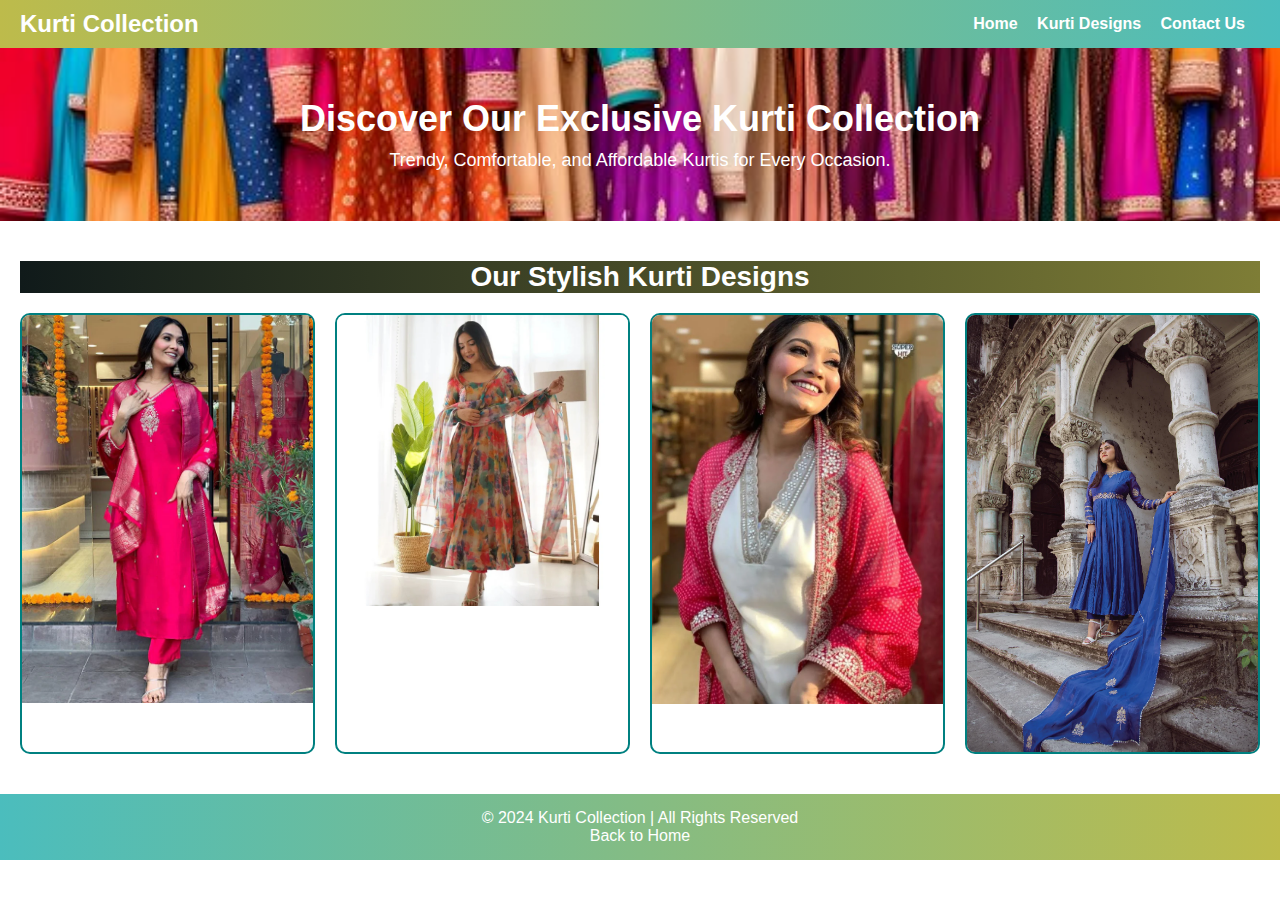
<file: kurti.html>
<!DOCTYPE html>
<html lang="en">

<head>
    <meta charset="UTF-8">
    <meta name="viewport" content="width=device-width, initial-scale=1.0">
    <link rel="stylesheet" href="https://cdnjs.cloudflare.com/ajax/libs/font-awesome/6.7.1/css/all.min.css" integrity="sha512-5Hs3dF2AEPkpNAR7UiOHba+lRSJNeM2ECkwxUIxC1Q/FLycGTbNapWXB4tP889k5T5Ju8fs4b1P5z/iB4nMfSQ==" crossorigin="anonymous" referrerpolicy="no-referrer" />
  
    <title>Kurti Collection</title>
    <link rel="stylesheet" href="kurti.css">
</head>

<body>
    <!-- Header Section -->
    <header class="header">
        <h1>Kurti Collection</h1>
        <nav>
            <a href="s.html">Home</a>
            <a href="#collection">Kurti Designs</a>
            <a href="#contact">Contact Us</a>
            <a href="order.html"><i class="fa-solid fa-cart-arrow-down"></i></a>
        </nav>
    </header>

    <!-- Hero Section -->
    <section class="hero">
        <h2>Discover Our Exclusive Kurti Collection</h2>
        <p>Trendy, Comfortable, and Affordable Kurtis for Every Occasion.</p>
    </section>

    <!-- Kurti Collection Section -->
    <section id="collection" class="collection">
        <h3>Our Stylish Kurti Designs</h3>
        <div class="gallery">
            <!-- Kurti 1 -->
            <div class="item">
                <img src="red kurti.webp" alt="Red Kurti">
                <div class="details">
                    <p>Elegant Red Kurti</p>
                    <p class="price">₹1200</p>
                </div>
            </div>
            <!-- Kurti 2 -->
            <div class="item">
                <img src="floral.webp" alt="Floral Print Kurti">
                <div class="details">
                    <p>Floral Print Kurti</p>
                    <p class="price">₹1500</p>
                </div>
            </div>
            <!-- Kurti 3 -->
            <div class="item">
                <img src="white kurt.webp" alt="White Designer Kurti">
                <div class="details">
                    <p>Chic White Kurti</p>
                    <p class="price">₹1100</p>
                </div>
            </div>
            <!-- Kurti 4 -->

            <div class="item">
                <img src="blue kurti.webp" alt="Blue Anarkali Kurti">
                <div class="details">
                    <p>Royal Blue Anarkali</p>
                    <p class="price">₹1800</p>
                </div>
            </div>
        </div>
        
        
        
    </section>

    <!-- Contact Section -->

    <!-- Footer Section -->
    <footer class="footer">
        <p>&copy; 2024 Kurti Collection | All Rights Reserved</p>
        <a href="s.html">Back to Home</a>
    </footer>
</body>

</html>
</file>
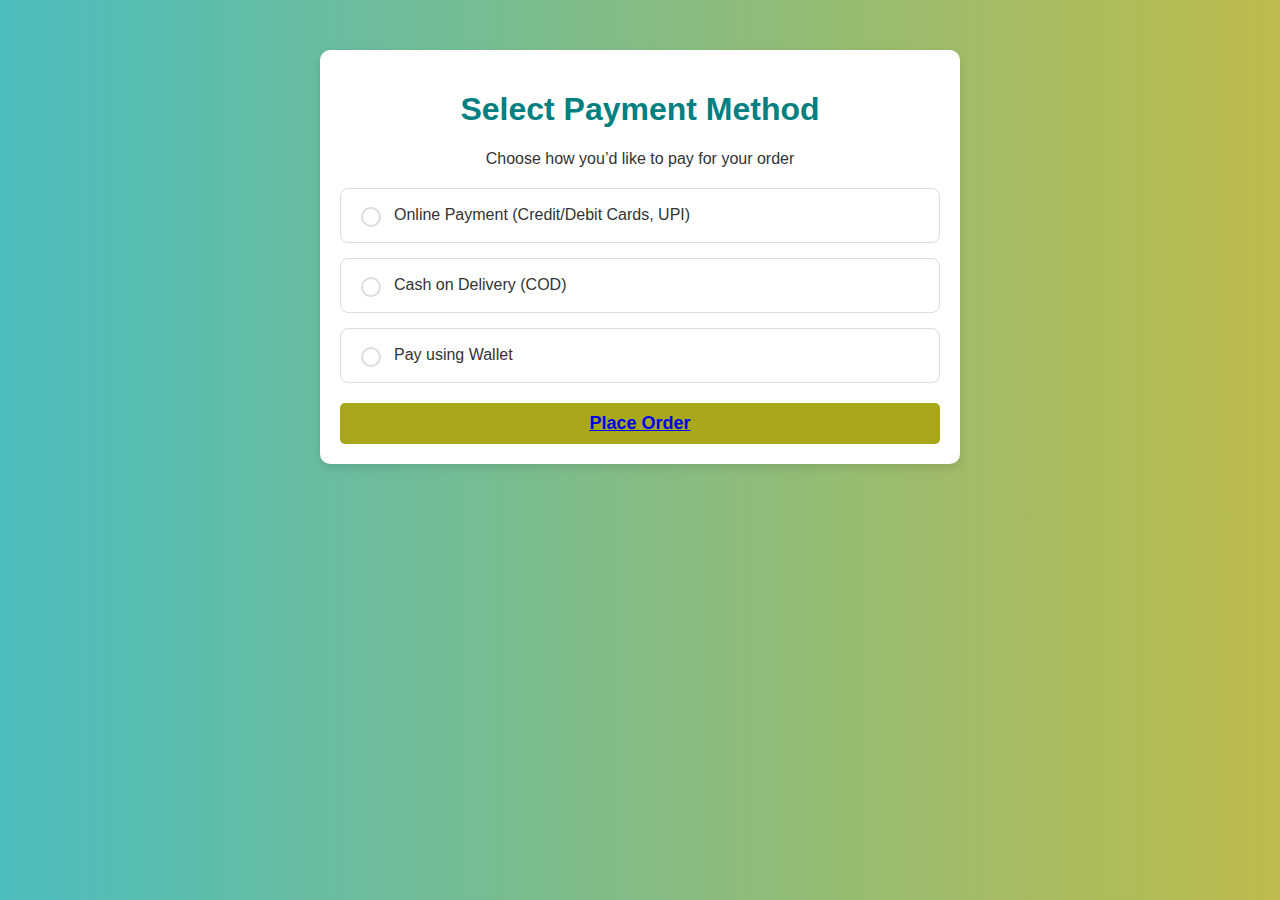
<file: payment.html>
<!DOCTYPE html>
<html lang="en">
<head>
  <meta charset="UTF-8">
  <meta name="viewport" content="width=device-width, initial-scale=1.0">
  <title>Payment Page</title>
  <style>
    /* Global Styles */
    body {
      font-family: 'Arial', sans-serif;
      margin: 0;
      padding: 0;
      background: linear-gradient(90deg, rgb(75, 189, 189), rgb(189, 187, 75));
      color: #333;
    }

    .payment-container {
      max-width: 600px;
      margin: 50px auto;
      background: white;
      padding: 20px;
      border-radius: 10px;
      box-shadow: 0 4px 8px rgba(0, 0, 0, 0.1);
    }

    .payment-header {
      text-align: center;
      margin-bottom: 20px;
    }

    .payment-header h1 {
      color: teal;
    }

    .payment-methods {
      display: flex;
      flex-direction: column;
      gap: 15px;
    }

    .payment-option {
      display: flex;
      align-items: center;
      gap: 10px;
      padding: 15px;
      border: 1px solid #ddd;
      border-radius: 8px;
      cursor: pointer;
      transition: all 0.3s ease;
    }

    .payment-option:hover, .payment-option.selected {
      background-color: #f1f9ff;
      border-color: #007BFF;
    }

    .payment-option input {
      appearance: none;
      width: 20px;
      height: 20px;
      border: 2px solid #ddd;
      border-radius: 50%;
      cursor: pointer;
    }

    .payment-option input:checked {
      background-color: #007BFF;
      border-color: black;
    }

    .payment-details {
      margin-top: 20px;
      display: none;
    }

    .payment-details.visible {
      display: block;
    }

    .place-order-btn {
      width: 100%;
      background-color: rgb(168, 168, 26);
      color: white;
      border: none;
      padding: 10px 15px;
      font-size: 18px;
      border-radius: 5px;
      cursor: pointer;
      font-weight: bold;
      margin-top: 20px;
      transition: background-color 0.3s ease;
    }

    .place-order-btn:hover {
      background-color: teal;
    }
  </style>
</head>
<body>
  <div class="payment-container">
    <div class="payment-header">
      <h1>Select Payment Method</h1>
      <p>Choose how you’d like to pay for your order</p>
    </div>

    <form action="successful.html" method="POST" id="payment-form">
      <div class="payment-methods">
        <!-- Online Payment Option -->
        <div class="payment-option" data-method="online">
          <input type="radio" name="payment" value="online" required>
          <span>Online Payment (Credit/Debit Cards, UPI)</span>
        </div>
        <!-- Cash on Delivery Option -->
        <div class="payment-option" data-method="cod">
          <input type="radio" name="payment" value="cod" required>
          <span>Cash on Delivery (COD)</span>
        </div>
        <!-- Wallet Payment Option -->
        <div class="payment-option" data-method="wallet">
          <input type="radio" name="payment" value="wallet" required>
          <span>Pay using Wallet</span>
        </div>
      </div>

      <!-- Payment Details Section -->
      <div class="payment-details" id="payment-details">
        <p>Please confirm your payment method before proceeding.</p>
      </div>

      <button type="submit" class="place-order-btn"><a href="successful.html">Place Order</a></button>
    </form>
  </div>

  <script>
    // JavaScript for handling dynamic selection
    const paymentOptions = document.querySelectorAll('.payment-option');
    const paymentDetails = document.getElementById('payment-details');

    paymentOptions.forEach(option => {
      option.addEventListener('click', () => {
        // Remove 'selected' class from all options
        paymentOptions.forEach(opt => opt.classList.remove('selected'));
        // Add 'selected' class to the clicked option
        option.classList.add('selected');
        // Display payment details dynamically
        paymentDetails.classList.add('visible');
        paymentDetails.innerHTML = `<p>You selected: <strong>${option.dataset.method}</strong></p>`;
      });
    });
  </script>
</body>
</html>
</file>
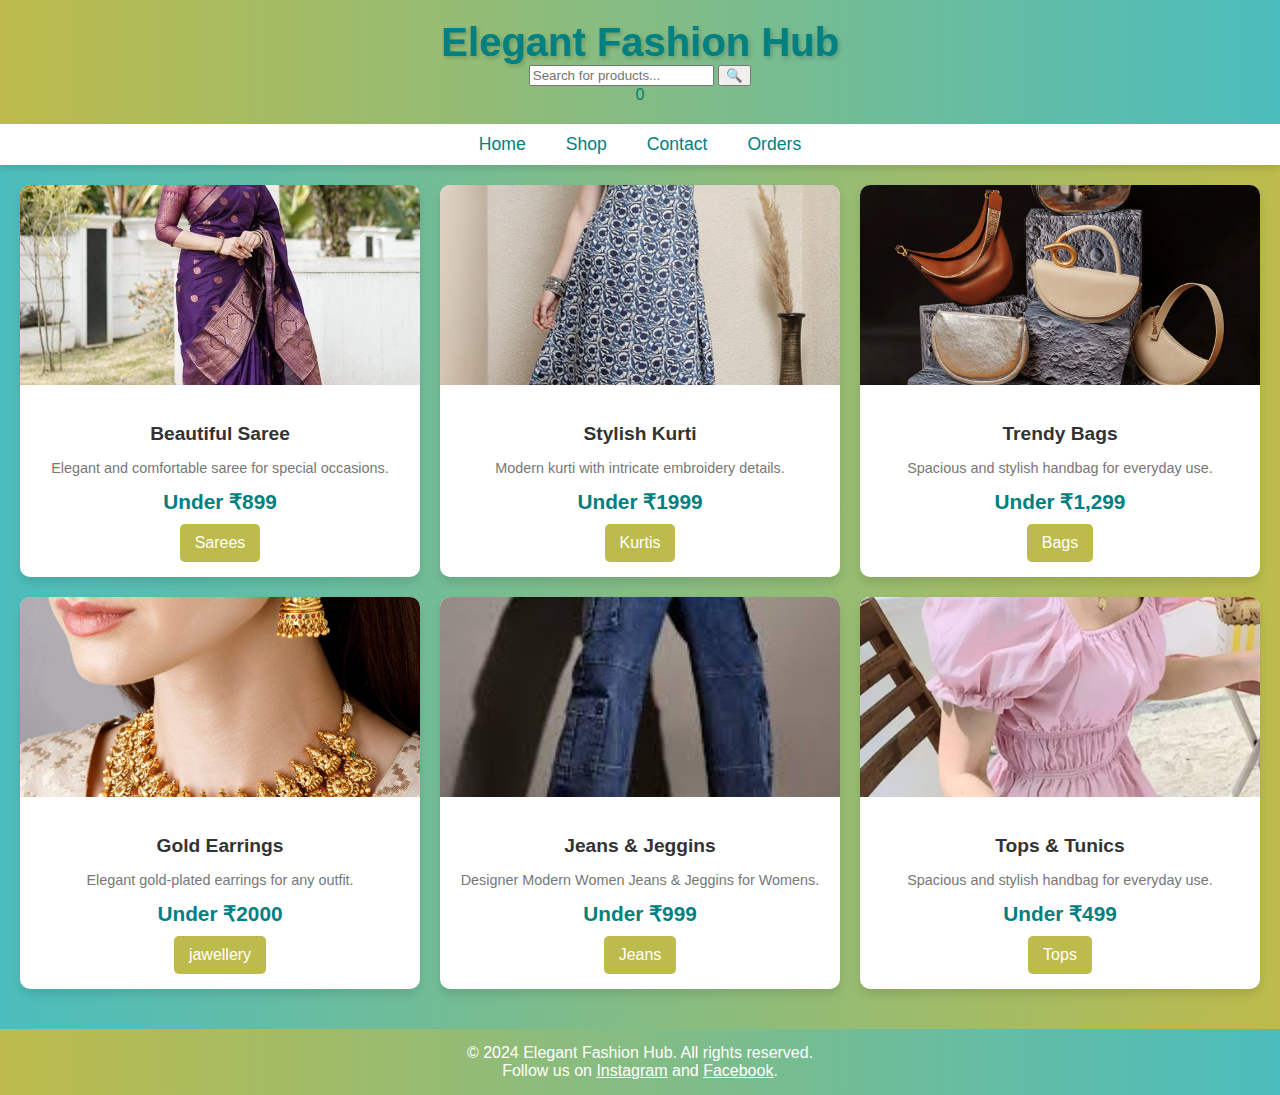
<file: s.html>
<!DOCTYPE html>
<html lang="en">
<head>
    <meta charset="UTF-8">
    <meta name="viewport" content="width=device-width, initial-scale=1.0">
    <link rel="stylesheet" href="https://cdnjs.cloudflare.com/ajax/libs/font-awesome/6.7.1/css/all.min.css" integrity="sha512-5Hs3dF2AEPkpNAR7UiOHba+lRSJNeM2ECkwxUIxC1Q/FLycGTbNapWXB4tP889k5T5Ju8fs4b1P5z/iB4nMfSQ==" crossorigin="anonymous" referrerpolicy="no-referrer" />
  
    <title>Elegant Fashion Hub</title>
    <link rel="stylesheet" href="s.css">
    <style>
        /* Global Styles */
        
    </style>
</head>
<body>
    <header>
        <div class="header-container">
            <h1>Elegant Fashion Hub</h1>
            <div class="search-cart">
                <input type="text" placeholder="Search for products..." id="searchBar">
                <button class="search-btn">🔍</button>
                <div class="cart">
                    <a href="#">
                        <a href="order.html"><i class="fa-solid fa-cart-arrow-down"></i></a><span class="cart-count">0</span>
                    </a>
                </div>
            </div>
        </div>
    </header>


    <nav>
        <a href="index.html">Home</a>
        <a href="s.html">Shop</a>
       
        <a href="contacts.html">Contact</a>
        <a href="order.html">Orders</a>
    </nav>

    <section class="products">
        <div class="product-card">
            <img src="saree.jpeg" alt="Saree">
            <div class="product-details">
                <h3>Beautiful Saree</h3>
                <p>Elegant and comfortable saree for special occasions.</p>
                <div class="price">Under ₹899</div>
                <button><a href="sarees.html">Sarees</a></button>
            </div>
        </div>
        <div class="product-card">
            <img src="kurtis.avif" alt="Kurti">
            <div class="product-details">
                <h3>Stylish Kurti</h3>
                <p>Modern kurti with intricate embroidery details.</p>
                <div class="price">Under ₹1999</div>
                <button><a href="kurti.html">Kurtis</a></button>
            </div>
        </div>
        <div class="product-card">
            <img src="handbag.webp" alt="Handbag">
            <div class="product-details">
                <h3>Trendy Bags</h3>
                <p>Spacious and stylish handbag for everyday use.</p>
                <div class="price">Under ₹1,299</div>
                <button><a href="bags.html">Bags</a></button>
            </div>
        </div>
        <div class="product-card">
            <img src="jawellery.jpg" alt="Gold Earrings">
            <div class="product-details">
                <h3>Gold Earrings</h3>
                <p>Elegant gold-plated earrings for any outfit.</p>
                <div class="price">Under ₹2000</div>
                <button><a href="jawlery.html">jawellery</a></button>
            </div>
        </div>
        <div class="product-card">
            <img src="jeans.jpeg" alt="jeans&jeggins">
            <div class="product-details">
                <h3>Jeans & Jeggins</h3>
                <p>Designer Modern Women Jeans & Jeggins for Womens.</p>
                <div class="price">Under ₹999</div>
                <button><a href="jeans.html">Jeans</a></button>
            </div>
        </div>
        <div class="product-card">
            <img src="tops.webp" alt="Tops & Tunics">
            <div class="product-details">
                <h3>Tops & Tunics</h3>
                <p>Spacious and stylish handbag for everyday use.</p>
                <div class="price">Under ₹499</div>
                <button><a href="tops.html">Tops</a></button>
            </div>
        </div>
    </section>

    <footer>
        <p>&copy; 2024 Elegant Fashion Hub. All rights reserved.</p>
        <p>Follow us on <a href="https://www.instagram.com/?hl=en">Instagram</a> and <a href="https://www.facebook.com/login/?next=https%3A%2F%2Fwww.facebook.com%2F">Facebook</a>.</p>
    </footer>
</body>
</html>
</file>
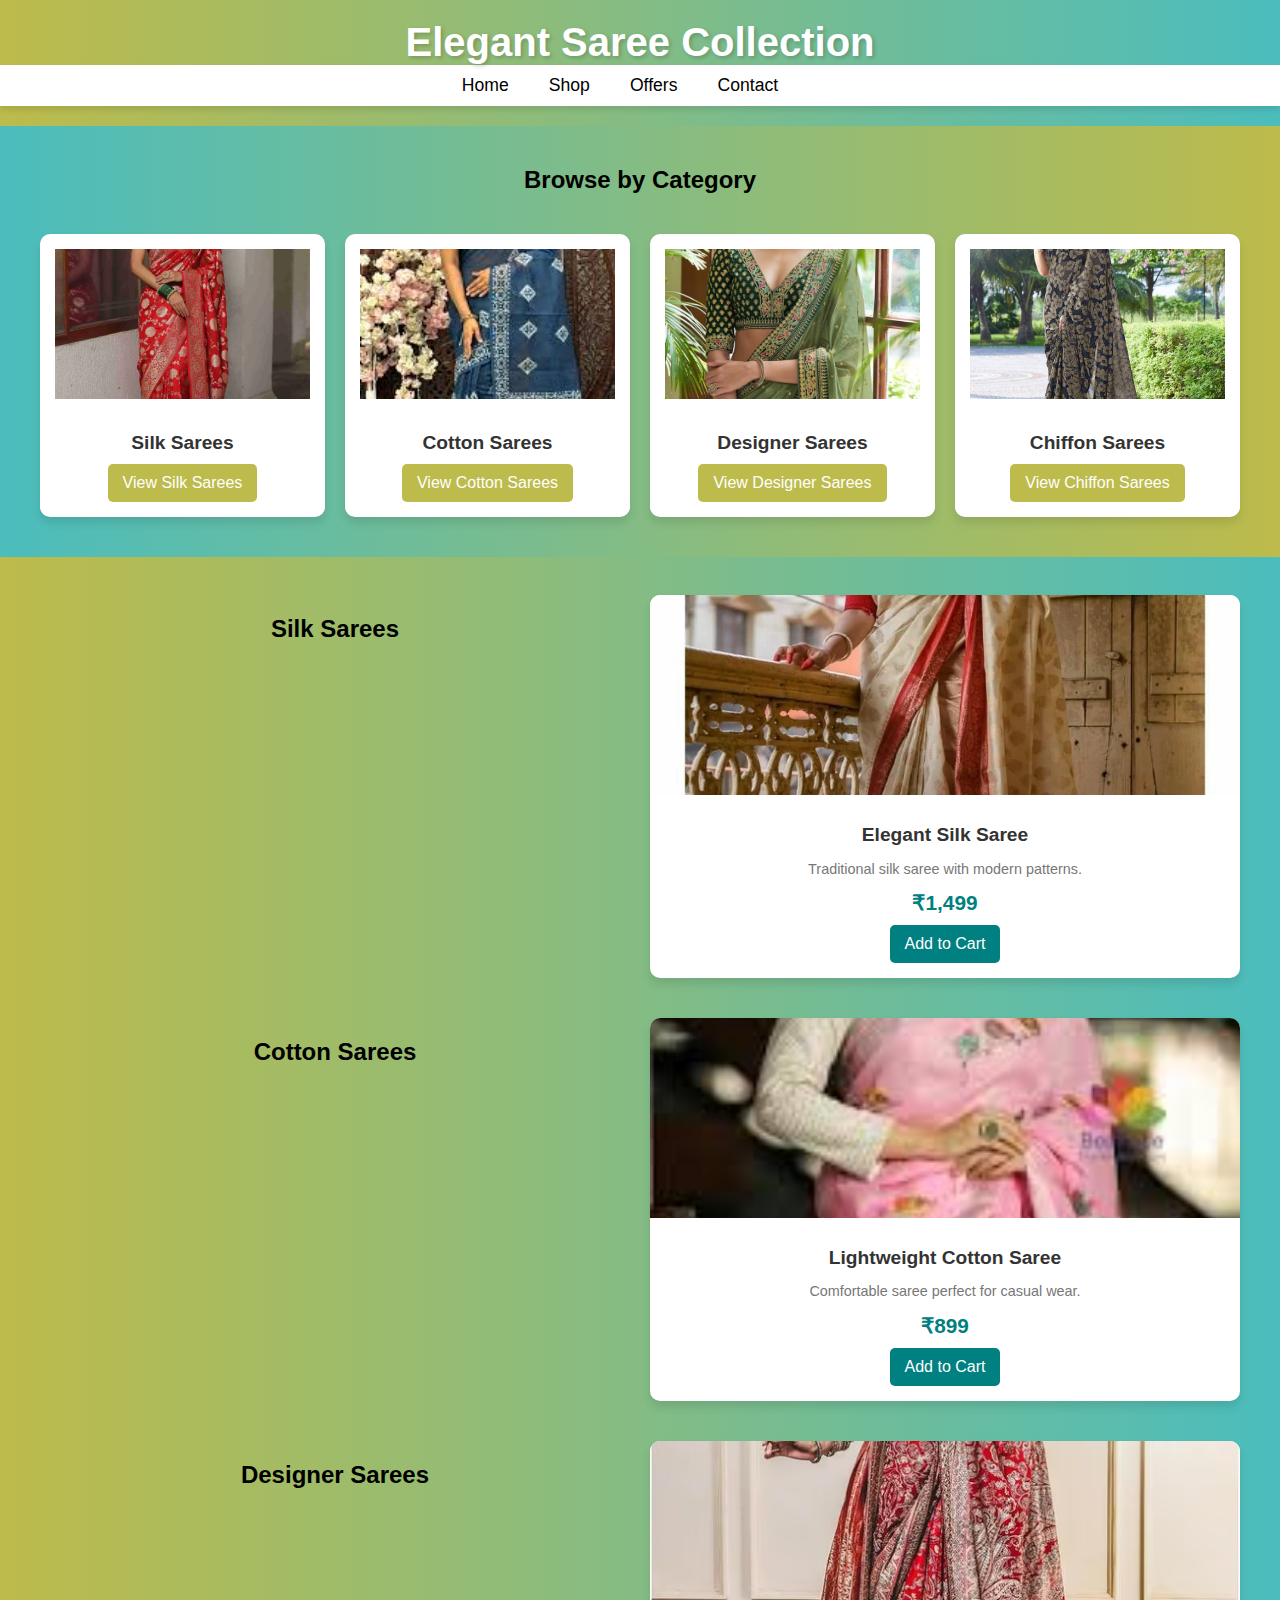
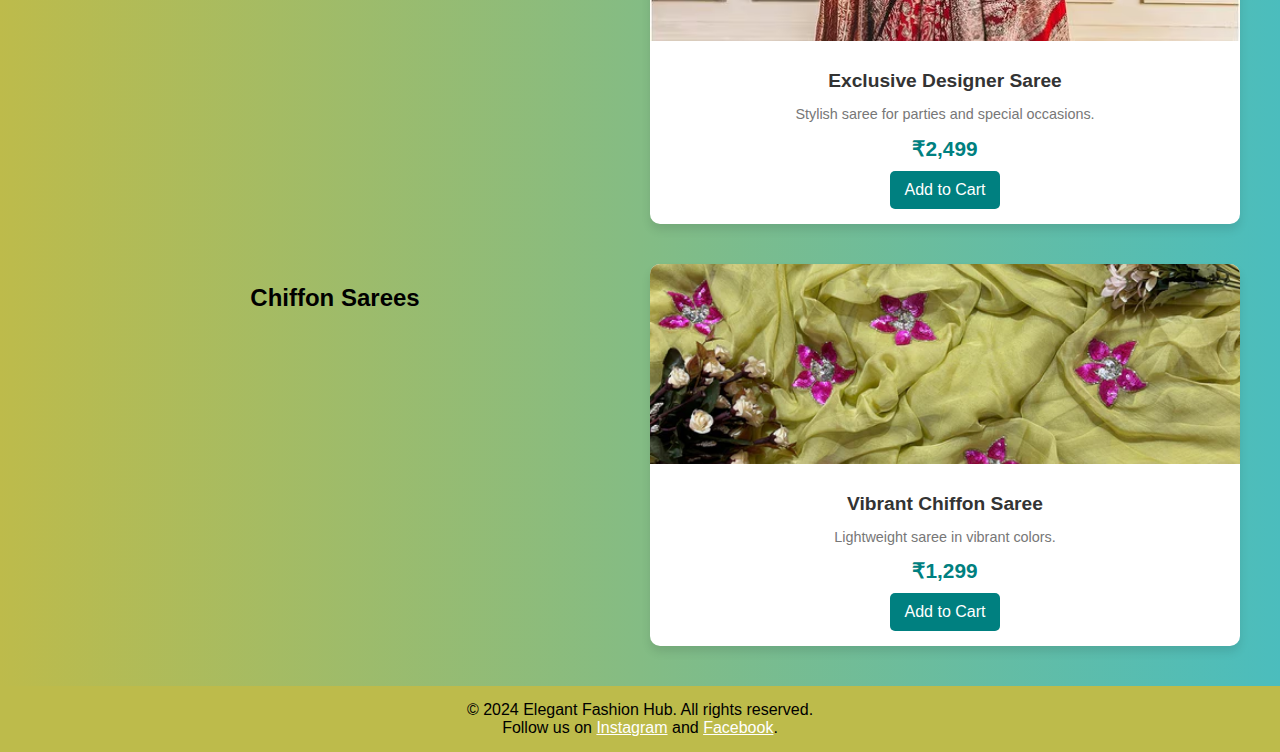
<file: sarees.html>
<!DOCTYPE html>
<html lang="en">

<head>
    <meta charset="UTF-8">
    <meta name="viewport" content="width=device-width, initial-scale=1.0">
    <link rel="stylesheet" href="https://cdnjs.cloudflare.com/ajax/libs/font-awesome/6.7.1/css/all.min.css" integrity="sha512-5Hs3dF2AEPkpNAR7UiOHba+lRSJNeM2ECkwxUIxC1Q/FLycGTbNapWXB4tP889k5T5Ju8fs4b1P5z/iB4nMfSQ==" crossorigin="anonymous" referrerpolicy="no-referrer" />
  
    <title>Saree Collection</title>
    <link rel="stylesheet" href="saree.css">
</head>

<body>
    <!-- Header -->
    <header>
        <h1>Elegant Saree Collection</h1>
        <nav>
            <a href="s.html">Home</a>
            <a href="s.html">Shop</a>
            <a href="#">Offers</a>
            <a href="contacts.html">Contact</a>
            <a href="order.html"><i class="fa-solid fa-cart-arrow-down"></i></a>
        </nav>
    </header>

    <!-- Categories Section -->
    <section class="categories">
        <h2>Browse by Category</h2>
        <div class="category-list">
            <div class="category-card">
                <img src="silk.webp" alt="Silk Sarees">
                <h3>Silk Sarees</h3>
                <a href="#silk" class="category-link">View Silk Sarees</a>
            </div>
            <div class="category-card">
                <img src="cotton.jpeg" alt="Cotton Sarees">
                <h3>Cotton Sarees</h3>
                <a href="#cotton" class="category-link">View Cotton Sarees</a>
            </div>
            <div class="category-card">
                <img src="designer.webp" alt="Designer Sarees">
                <h3>Designer Sarees</h3>
                <a href="#designer" class="category-link">View Designer Sarees</a>
            </div>
            <div class="category-card">
                <img src="chiffon.jpg" alt="Chiffon Sarees">
                <h3>Chiffon Sarees</h3>
                <a href="#chiffon" class="category-link">View Chiffon Sarees</a>
            </div>
        </div>
    </section><br>

    <!-- Sarees by Type -->
    <section id="silk" class="products">
        <h2>Silk Sarees</h2>
        <div class="product-card">
            <img src="silk-1.webp" alt="Silk Saree">
            <div class="product-details">
                <h3>Elegant Silk Saree</h3>
                <p>Traditional silk saree with modern patterns.</p>
                <div class="price">₹1,499</div>
                <button class="add-to-cart">Add to Cart</button>
            </div>
        </div>
        <!-- Add more silk sarees -->
    </section>

    <section id="cotton" class="products">
        <h2>Cotton Sarees</h2>
        <div class="product-card">
            <img src="cotton-1.jpeg" alt="Cotton Saree">
            <div class="product-details">
                <h3>Lightweight Cotton Saree</h3>
                <p>Comfortable saree perfect for casual wear.</p>
                <div class="price">₹899</div>
                <button class="add-to-cart">Add to Cart</button>
            </div>
        </div>
        <!-- Add more cotton sarees -->
    </section>

    <section id="designer" class="products">
        <h2>Designer Sarees</h2>
        <div class="product-card">
            <img src="designer-1.avif" alt="Designer Saree">
            <div class="product-details">
                <h3>Exclusive Designer Saree</h3>
                <p>Stylish saree for parties and special occasions.</p>
                <div class="price">₹2,499</div>
                <button class="add-to-cart">Add to Cart</button>
            </div>
        </div>
        <!-- Add more designer sarees -->
    </section>

    <section id="chiffon" class="products">
        <h2>Chiffon Sarees</h2>
        <div class="product-card">
            <img src="chiffon-1.webp" alt="Chiffon Saree">
            <div class="product-details">
                <h3>Vibrant Chiffon Saree</h3>
                <p>Lightweight saree in vibrant colors.</p>
                <div class="price">₹1,299</div>
                <button class="add-to-cart">Add to Cart</button>
            </div>
        </div>
        <!-- Add more chiffon sarees -->
    </section>

    <!-- Footer -->
    <footer>
        <p>&copy; 2024 Elegant Fashion Hub. All rights reserved.</p>
        <p>Follow us on <a href="#">Instagram</a> and <a href="#">Facebook</a>.</p>
    </footer>


</body>

</html>
</file>
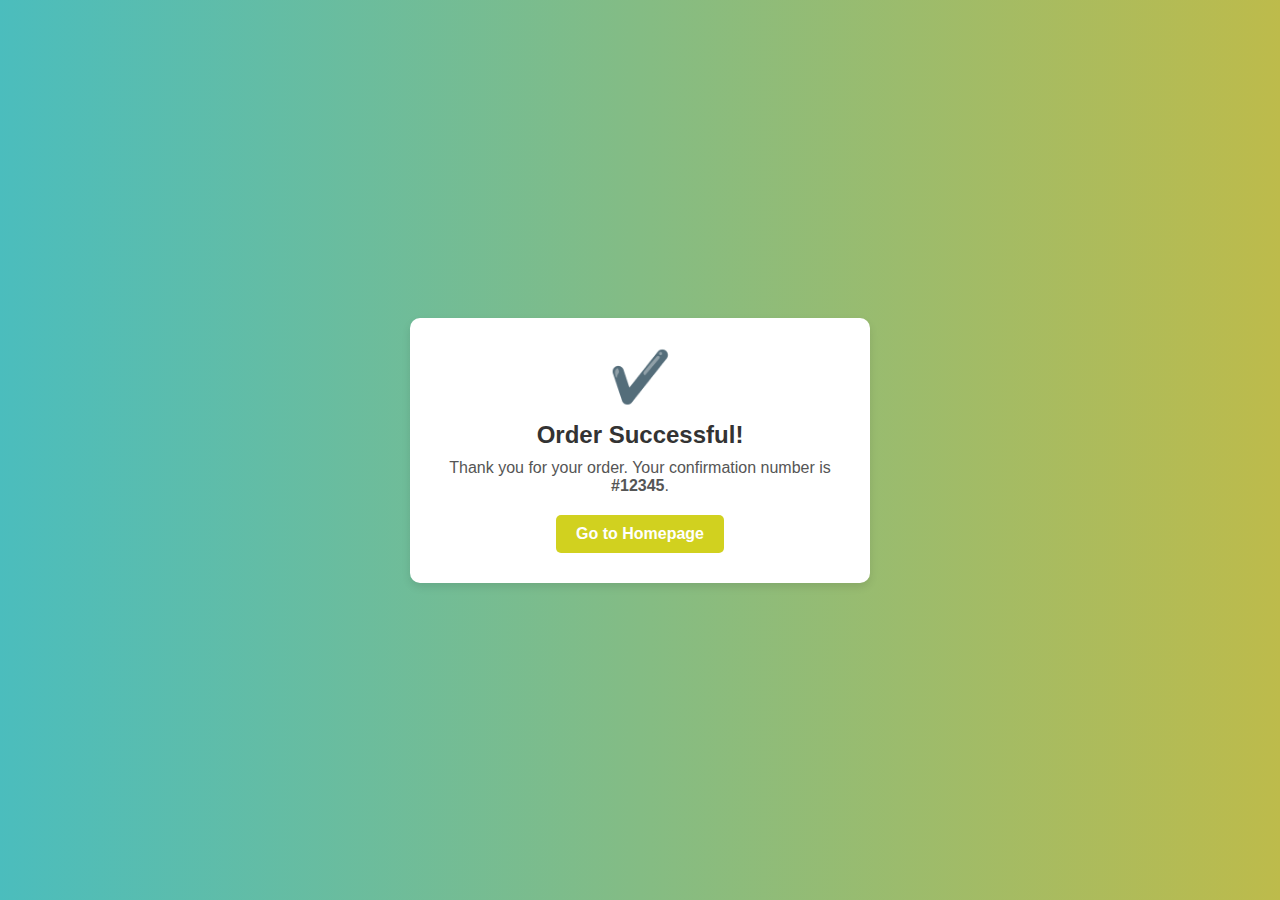
<file: successful.html>
<!DOCTYPE html>
<html lang="en">
<head>
  <meta charset="UTF-8">
  <meta name="viewport" content="width=device-width, initial-scale=1.0">
  <title>Order Successful</title>
  <style>
    /* Global Styles */
    body {
      font-family: 'Arial', sans-serif;
      margin: 0;
      padding: 0;
      background: linear-gradient(90deg, rgb(75, 189, 189), rgb(189, 187, 75));
      color: #333;
      display: flex;
      justify-content: center;
      align-items: center;
      height: 100vh;
    }

    .success-container {
      text-align: center;
      background-color: white;
      padding: 30px;
      border-radius: 10px;
      box-shadow: 0 4px 8px rgba(0, 0, 0, 0.1);
      max-width: 400px;
      width: 100%;
    }

    .success-icon {
      font-size: 50px;
      color: #4caf50;
      margin-bottom: 15px;
    }

    .success-message {
      font-size: 24px;
      font-weight: bold;
      margin-bottom: 10px;
      color: #333;
    }

    .order-details {
      font-size: 16px;
      margin-bottom: 20px;
      color: #555;
    }

    .action-btn {
      display: inline-block;
      background-color: rgb(209, 209, 31);
      color: white;
      text-decoration: none;
      padding: 10px 20px;
      border-radius: 5px;
      font-size: 16px;
      font-weight: bold;
      transition: background-color 0.3s ease;
    }

    .action-btn:hover {
      background-color: rgb(209, 209, 31);
    }
  </style>
</head>
<body>
  <div class="success-container">
    <div class="success-icon">✔️</div>
    <div class="success-message">Order Successful!</div>
    <div class="order-details">
      Thank you for your order. Your confirmation number is <strong>#12345</strong>.
    </div>
    <a href="s.html" class="action-btn">Go to Homepage</a>
  </div>
</body>
</html>
</file>
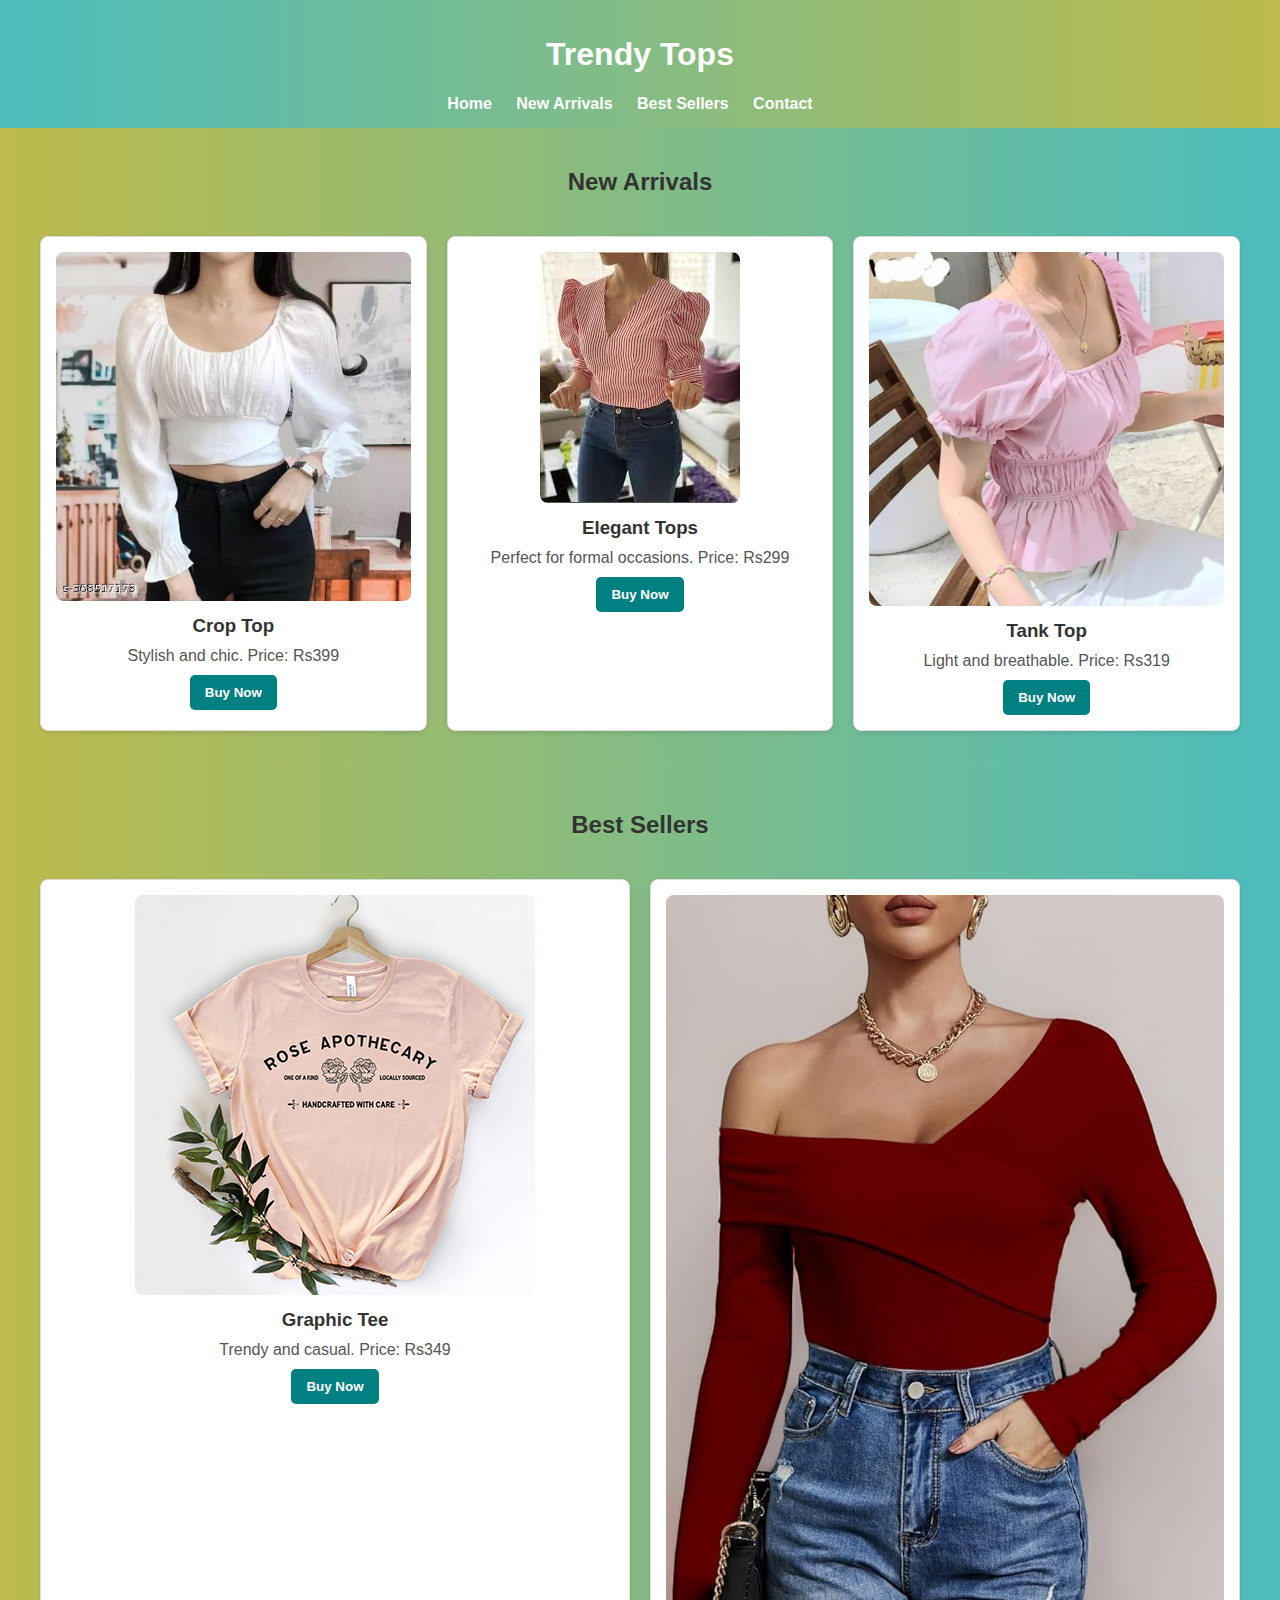
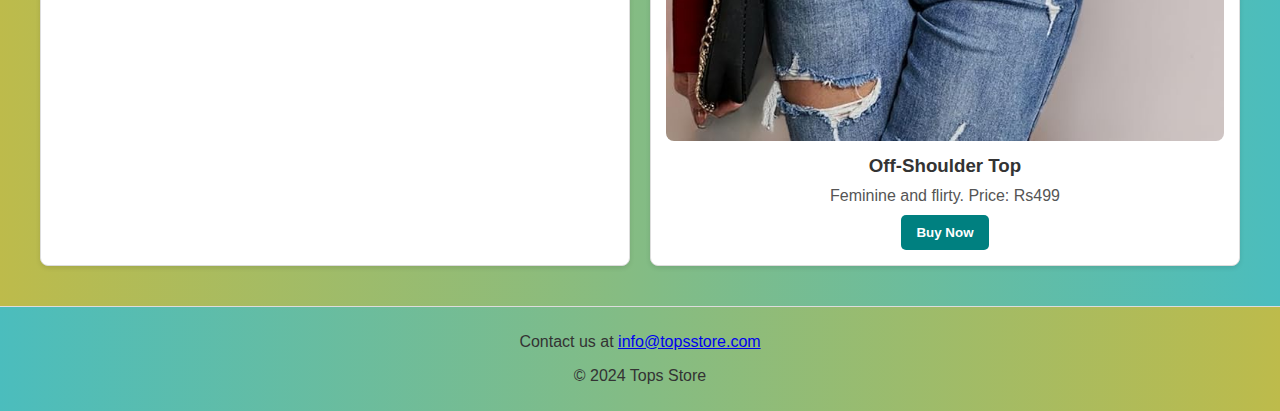
<file: tops.html>
<!DOCTYPE html>
<html lang="en">
<head>
  <meta charset="UTF-8">
  <meta name="viewport" content="width=device-width, initial-scale=1.0">
  <link rel="stylesheet" href="https://cdnjs.cloudflare.com/ajax/libs/font-awesome/6.7.1/css/all.min.css" integrity="sha512-5Hs3dF2AEPkpNAR7UiOHba+lRSJNeM2ECkwxUIxC1Q/FLycGTbNapWXB4tP889k5T5Ju8fs4b1P5z/iB4nMfSQ==" crossorigin="anonymous" referrerpolicy="no-referrer" />
  <title>Trendy Tops Collection</title>
  <link rel="stylesheet" href="tops.css">
</head>
<body>
  <header class="header">
    <h1>Trendy Tops</h1>
    <nav class="nav">
        <a href="s.html">Home</a>
      <a href="#new-arrivals">New Arrivals</a>
      <a href="#popular">Best Sellers</a>
      <a href="contacts.html">Contact</a>
      <a href="order.html"><i class="fa-solid fa-cart-arrow-down"></i></a>
    </nav>
  </header>

  <section id="new-arrivals" class="section">
    <h2>New Arrivals</h2>
    <div class="tops-grid">
      <div class="top-item">
        <img src="crop-top.jpg" alt="Crop Top">
        <h3>Crop Top</h3>
        <p>Stylish and chic. Price: Rs399</p>
        <button>Buy Now</button>
      </div>
      <div class="top-item">
        <img src="elegent.jpeg" alt="Elegent Tops">
        <h3>Elegant Tops</h3>
        <p>Perfect for formal occasions. Price: Rs299</p>
        <button>Buy Now</button>
      </div>
      <div class="top-item">
        <img src="tops.webp" alt="Tank Top">
        <h3>Tank Top</h3>
        <p>Light and breathable. Price: Rs319</p>
        <button>Buy Now</button>
      </div>
    </div>
  </section>

  <section id="popular" class="section">
    <h2>Best Sellers</h2>
    <div class="tops-grid">
      <div class="top-item">
        <img src="graphic.jpg" alt="Graphic Tee">
        <h3>Graphic Tee</h3>
        <p>Trendy and casual. Price: Rs349</p>
        <button>Buy Now</button>
      </div>
      <div class="top-item">
        <img src="off shoulder.jpg" alt="Off-Shoulder Top">
        <h3>Off-Shoulder Top</h3>
        <p>Feminine and flirty. Price: Rs499</p>
        <button>Buy Now</button>
      </div>
    </div>
  </section>

  <footer class="footer" id="contact">
    <p>Contact us at <a href="https://www.flipkart.com/ink-free-fashion-casual-short-sleeve-solid-women-green-top/p/itm4877d490b023f">info@topsstore.com</a></p>
    <p>&copy; 2024 Tops Store</p>
  </footer>
</body>
</html>
</file>
<file: blog.css>
/* General Styling */
body {
    font-family: 'Arial', sans-serif;
    line-height: 1.6;
  }
  
  .top-bar {
    font-size: 0.9rem;
  }
  
  .navbar-brand {
    font-size: 1.5rem;
    font-weight: bold;
    color: #f4a261 !important;
  }
  
  .carousel-caption h1 {
    font-size: 2.5rem;
    text-shadow: 2px 2px 4px #000;
  }
  
  .carousel-caption .text-warning {
    color: #f4a261 !important;
  }
  
  .footer {
    background: #333;
    color: #fff;
  }
  
  .footer p {
    margin: 0;
  }
</file>
<file: bags.css>
/* General Styles */
* {
    margin: 0;
    padding: 0;
    box-sizing: border-box;
    font-family: 'Arial', sans-serif;
}

body {
    line-height: 1.6;
    color: #333;
}

.container {
    display: flex;
    justify-content: space-between;
    align-items: center;
    padding: 10px 20px;
}

/* Header */
.header {
    background: linear-gradient(90deg, rgb(189, 187, 75), rgb(75, 189, 189));
    color: white;
    padding: 15px 0;
}

.header h1 {
    font-size: 24px;
}

.header nav a {
    margin-left: 20px;
    color: white;
    text-decoration: none;
    font-weight: bold;
}

.header nav a:hover {
    text-decoration: underline;
}

/* Hero Section */
.hero {
    background: url('bag background.jpeg') no-repeat center/cover;
    color: white;
    text-align: center;
    padding: 50px 20px;
}

.hero h2 {
    font-size: 36px;
    margin-bottom: 15px;
}

.hero p {
    font-size: 18px;
}

/* Collection Section */
.collection {
    padding: 40px 20px;
    text-align: center;
    background: linear-gradient(90deg, rgb(75, 189, 189), rgb(189, 187, 75));
}

.collection h3 {
    font-size: 28px;
    margin-bottom: 20px;
    color: #333;
}

.card-container {
    display: grid;
    grid-template-columns: repeat(auto-fit, minmax(250px, 1fr));
    gap: 20px;
}

.card {
    background: white;
    border: 1px solid rgb(24, 24, 24);
    border-radius: 10px;
    overflow: hidden;
    box-shadow: 0 4px 6px rgba(0, 0, 0, 0.1);
    transition: transform 0.3s ease;
}

.card:hover {
    transform: translateY(-10px);
}

.card img {
    width: 100%;
    height: auto;
    display: block;
}

.card-body {
    padding: 15px;
    text-align: center;
}

.card-body h4 {
    font-size: 20px;
    margin-bottom: 10px;
    color: #555;
}

.card-body .price {
    font-size: 18px;
    color: rgb(75, 189, 189);
    margin-bottom: 10px;
    font-weight: bold;
}

.card-body button {
    background:rgb(75, 189, 189);
    color: white;
    border: none;
    padding: 10px 15px;
    font-size: 16px;
    border-radius: 5px;
    cursor: pointer;
}

.card-body button:hover {
    background:teal;
}

/* About Section */
.about {
    padding: 30px 20px;
    background: linear-gradient(90deg, rgb(189, 187, 75), rgb(75, 189, 189));
    text-align: center;
}

.about h3 {
    font-size: 24px;
    margin-bottom: 15px;
}

.about p {
    font-size: 16px;
    color: #666;
}

/* Contact Section */
.contact {
    padding: 30px 20px;
    background: linear-gradient(90deg, rgb(189, 187, 75), rgb(75, 189, 189));
    text-align: center;
}

.contact h3 {
    font-size: 24px;
    margin-bottom: 10px;
}

.contact p {
    color: #555;
}

.contact .btn {
    display: inline-block;
    margin-top: 15px;
    padding: 10px 20px;
    background: rgb(75, 189, 189);
    color: white;
    text-decoration: none;
    font-weight: bold;
    border-radius: 5px;
}

.contact .btn:hover {
    background:rgb(4, 65, 65);
}

/* Footer */
.footer {
    background: linear-gradient(90deg, rgb(75, 189, 189), rgb(189, 187, 75));
    color: white;
    text-align: center;
    padding: 15px 0;
}
</file>
<file: contacts.css>
/* styles.css */
body {
    font-family: 'Arial', sans-serif;
    margin: 0;
    padding: 0;
   background: linear-gradient(90deg, rgb(189, 187, 75), rgb(75, 189, 189));
    color: #333;
  }
  
  .header {
    background: linear-gradient(90deg, rgb(75, 189, 189), rgb(189, 187, 75));
    color: white;
    padding: 15px 20px;
    text-align: center;
  }
  
  .nav a {
    color: white;
    margin: 0 10px;
    text-decoration: none;
    font-weight: bold;
  }
  
  .nav a.active {
    border-bottom: 2px solid #FF5722;
  }
  
  .contact-section {
    display: flex;
    flex-wrap: wrap;
    gap: 20px;
    padding: 20px;
  }
  
  .contact-info {
    flex: 1;
    min-width: 300px;
    padding: 20px;
    background: linear-gradient(90deg, rgb(189, 187, 75), rgb(75, 189, 189));
    border: 1px solid #ddd;
    border-radius: 8px;
    box-shadow: 0 2px 5px rgba(0, 0, 0, 0.1);
  }
  
  .contact-info ul {
    list-style: none;
    padding: 0;
  }
  
  .contact-info ul li {
    margin: 10px 0;
  }
  
  .social-links a {
    margin-right: 10px;
    color: #FF5722;
    text-decoration: none;
    font-weight: bold;
  }
  
  .contact-form-container {
    flex: 1;
    min-width: 300px;
  }
  
  .contact-form {background: linear-gradient(90deg, rgb(75, 189, 189), rgb(189, 187, 75));
    background: #fff;
    padding: 20px;
    border-radius: 8px;
    box-shadow: 0 2px 5px rgba(0, 0, 0, 0.1);
  }
  
  .contact-form .form-group {background: linear-gradient(90deg, rgb(75, 189, 189), rgb(189, 187, 75));
    margin-bottom: 15px;
  }
  
  .contact-form label {
    display: block;
    font-weight: bold;
    margin-bottom: 5px;
  }
  
  .contact-form input,
  .contact-form textarea {
    width: 100%;
    padding: 10px;
    border: 1px solid #ddd;
    border-radius: 4px;
  }
  
  .contact-form button {text-decoration: none;
    background-color:teal;
    color: white;
    border: none;
    padding: 10px 15px;
    border-radius: 5px;
    cursor: pointer;
    font-weight: bold;
  }
  
  .contact-form button:hover {text-decoration: none;
    background-color: #e64a19;
  }
  
  .map-section {background-image: url("map\ backgroud.jpg");
    text-align: center;
    padding: 20px;
  }
  
  footer {
    background: linear-gradient(90deg, rgb(75, 189, 189), rgb(189, 187, 75));
    color: white;
    text-align: center;
    padding: 10px 0;
    margin-top: 20px;
  }
</file>
<file: e.css>
/* Header with Search Bar and Cart */
.header-container {
    display: flex;
    justify-content: space-between;
    align-items: center;
    padding: 10px 20px;
    background: linear-gradient(90deg, #ff69b4, #e91e63);
    color: white;
}

.search-cart {
    display: flex;
    align-items: center;
}

#searchBar {
    padding: 8px;
    border: none;
    border-radius: 5px;
    margin-right: 10px;
    font-size: 1rem;
    width: 250px;
}

.search-btn {
    background-color: #e91e63;
    color: white;
    border: none;
    border-radius: 5px;
    padding: 8px 12px;
    cursor: pointer;
    font-size: 1rem;
    transition: background-color 0.3s ease;
}

.search-btn:hover {
    background-color: #d11750;
}

.cart {
    display: flex;
    align-items: center;
    font-size: 1.2rem;
    margin-left: 15px;
}

.cart a {
    color: white;
    text-decoration: none;
    position: relative;
}

.cart-count {
    background-color: #ff0000;
    color: white;
    border-radius: 50%;
    padding: 2px 6px;
    font-size: 0.8rem;
    position: absolute;
    top: -8px;
    right: -8px;
}
</file>
<file: jeans.css>
/* styles.css */
body {
    font-family: Arial, sans-serif;
    margin: 0;
    padding: 0;
    color: #333;
  }
  
  .header {
    background: linear-gradient(90deg, rgb(75, 189, 189), rgb(189, 187, 75));
    color: white;
    padding: 10px 20px;
    text-align: center;
  }
  
  .nav a {background: linear-gradient(90deg, rgb(75, 189, 189), rgb(189, 187, 75));
    color: white;
    margin: 0 10px;
    text-decoration: none;
    font-weight: bold;
  }
  
  .section {background-image: url(jeansbackground.jpg);
    padding: 20px;
    text-align: center;
  }
  
  .jeans-grid {
    display: grid;
    grid-template-columns: repeat(auto-fit, minmax(200px, 1fr));
    gap: 20px;
    padding: 20px;
  }
  
  .jeans-item { background: linear-gradient(90deg, rgb(189, 187, 75), rgb(75, 189, 189));
    border: 1px solid teal;
    border-radius: 8px;
    padding: 10px;
  }
  
  .jeans-item img {
    max-width: 100%;
    border-radius: 8px;
  }
  
  .jeans-item h3 {
    margin: 10px 0;
  }
  
  .jeans-item p {
    margin: 10px 0;
    color: #555;
  }
  
  button {
    background-color: #007BFF;
    color: white;
    border: none;
    padding: 10px 15px;
    border-radius: 5px;
    cursor: pointer;
  }
  
  button:hover {
    background-color: rgb(189, 187, 75);
  }
  
  .footer {
    background: linear-gradient(90deg, rgb(75, 189, 189), rgb(189, 187, 75));
    text-align: center;
    padding: 10px 0;
    border-top: 1px solid #ddd;
  }
</file>
<file: kurti.css>
/* General Styles */
* {
    margin: 0;
    padding: 0;
    box-sizing: border-box;
    font-family: 'Arial', sans-serif;
}

/* Header */
.header {
  background: linear-gradient(90deg, rgb(189, 187, 75), rgb(75, 189, 189));
    color: white;
    padding: 10px 20px;
    display: flex;
    justify-content: space-between;
    align-items: center;
}

.header h1 {
    font-size: 24px;
}

.header nav a {
    margin-left: 15px;
    color: white;
    text-decoration: none;
    font-weight: bold;
}

.header nav a:hover {
    text-decoration: underline;
}

/* Hero Section */
.hero {
    background: url('kurti background.jpg') no-repeat center/cover;
    text-align: center;
    color: white;
    padding: 50px 20px;
}

.hero h2 {
    font-size: 36px;
    margin-bottom: 10px;
}

.hero p {
    font-size: 18px;
}

/* Collection Section */
.collection {
    padding: 40px 20px;
    text-align: center;
    background-color: linear-gradient(90deg, rgb(16, 26, 26), rgb(126, 125, 54));
}

.collection h3 {
    font-size: 28px;
    margin-bottom: 20px;
    color:white;
    background: linear-gradient(90deg, rgb(16, 26, 26), rgb(126, 125, 54));
}

.gallery {
    display: grid;
    grid-template-columns: repeat(auto-fit, minmax(200px, 1fr));
    gap: 20px;
}

.gallery .item {
    position: relative;
    border: 2px solid teal;
    border-radius: 10px;
    overflow: hidden;
    transition: transform 0.3s;
}

.gallery .item:hover {
    transform: scale(1.05); /* Zoom effect */
}

.gallery .item img {
    width: 100%;
    height: auto;
    display: block;
}

.gallery .details {
    position: absolute;
    bottom: 0;
    left: 0;
    width: 100%;
    background: linear-gradient(90deg, rgb(16, 26, 26), rgb(126, 125, 54));
    color: white;
    padding: 10px;
    opacity: 0;
    transition: opacity 0.3s ease-in-out;
}

.gallery .item:hover .details {
    opacity: 1; /* Show details on hover */
}

.details p {
    margin: 5px 0;
}

.details .price {
    font-weight: bold;
    color: rgb(75, 189, 189);
}

/* Contact Section */
.contact {
    text-align: center;
    padding: 30px 20px;
    background-colo:whit;
}

.contact h3 {
    font-size: 24px;
    margin-bottom: 10px;
    color: #333;
}

.contact p {
    color: #555;
    font-size: 16px;
}

.contact .btn {
    display: inline-block;
    margin-top: 15px;
    padding: 10px 20px;
    background: rgb(12, 248, 248);
    color: white;
    text-decoration: none;
    font-weight: bold;
    border-radius: 5px;
} 

.contact .btn:hover {
    background-color: darkmagenta;
}

/* Footer */
.footer {
    text-align: center;
    background: linear-gradient(90deg, rgb(75, 189, 189), rgb(189, 187, 75));
    color: white;
    padding: 15px;
}

.footer a {
    color:white;
    text-decoration: none;
}

.footer a:hover {
    text-decoration: none;
    background-color: rgb(153, 103, 187);
    
}
</file>
<file: s.css>
body {
    font-family: 'Arial', sans-serif;
    margin: 0;
    padding: 0;
    background: linear-gradient(90deg, rgb(75, 189, 189), rgb(189, 187, 75));
    color: #333;
    background-color: linear-gradient(90deg, rgb(189, 187, 75), rgb(75, 189, 189)); 
}

header {
    background: linear-gradient(90deg, rgb(189, 187, 75), rgb(75, 189, 189));
    color: teal;
    text-align: center;
    padding: 20px 0;
    box-shadow: 0 4px 6px rgba(0, 0, 0, 0.1);
}

header h1 {
    margin: 0;
    font-size: 2.5rem;
    text-shadow: 2px 2px 4px rgba(0, 0, 0, 0.2);
}

nav {
    display: flex;
    justify-content: center;
    background:white;
    box-shadow: 0 4px 6px rgba(0, 0, 0, 0.1);
    text-decoration: none;
}

nav a {
    color: teal;
    padding: 10px 20px;
    text-decoration: none;
    font-size: 1.1rem;
    transition: background-color 0.3s ease-in-out, transform 0.2s;
    text-decoration: none;
}

nav a:hover {
    background-color: rgb(189, 187, 75);
    border-radius: 5px;
    transform: scale(1.1);
}

/* Product Section */
.products {
    display: grid;
    grid-template-columns: repeat(auto-fit, minmax(300px, 1fr));
    gap: 20px;
    padding: 20px;
    margin: 0 auto;
    text-decoration: none;
    
}

.product-card {
    background-color: white;
    border-radius: 10px;
    overflow: hidden;
    box-shadow: 0 6px 10px rgba(0, 0, 0, 0.1);
    transition: transform 0.3s ease, box-shadow 0.3s ease;
    text-decoration: none;
}

.product-card:hover {
    transform: translateY(-10px);
    box-shadow: 0 8px 15px rgba(0, 0, 0, 0.2);
}

.product-card img {
    width: 100%;
    height: 200px;
    object-fit: cover;
    transition: transform 0.3s ease;
}

.product-card:hover img {
    transform: scale(1.1);
}

.product-details {
    padding: 15px;
    text-align: center;
}

.product-details h3 {
    font-size: 1.2rem;
    margin-bottom: 10px;
}

.product-details p {
    font-size: 0.9rem;
    color: #777;
}

.price {
    font-size: 1.3rem;
    font-weight: bold;
    color: teal;
    margin: 10px 0;
}

.product-details button {
    background-color: rgb(189, 187, 75);
    color: white;
    border: none;
    border-radius: 5px;
    padding: 10px 15px;
    font-size: 1rem;
    cursor: pointer;
    transition: background-color 0.3s ease, transform 0.3s ease;
 
}
.product-card a{
    text-decoration: none;
    color:white
}

.product-details button:hover {
    background-color: teal;
    transform: scale(1.05);
    text-decoration: none;
}

/* Footer */
footer {
    background:linear-gradient(90deg, rgb(189, 187, 75), rgb(75, 189, 189));
    color: white;
    text-align: center;
    padding: 15px 0;
    margin-top: 20px;
    position: relative;
}

footer p {
    margin: 0;
}

footer a {
    color: #fff;
    text-decoration: underline;
}

/* Responsive Design */
@media (max-width: 768px) {
    header h1 {
        font-size: 2rem;
    }

    nav a {
        font-size: 1rem;
        padding: 8px 15px;
    }
}
</file>
<file: saree.css>
/* Categories Section */
body {
    font-family: 'Arial', sans-serif;
    margin: 0;
    padding: 0;
    color: #333;
    background-color:black;
}



header {
    background:linear-gradient(90deg, rgb(189, 187, 75), rgb(75, 189, 189));
    color: white;
    text-align: center;
    padding: 20px 0;
    box-shadow: 0 4px 6px rgba(0, 0, 0, 0.1);
}

header h1 {
    margin: 0;
    font-size: 2.5rem;
    text-shadow: 2px 2px 4px rgba(0, 0, 0, 0.2);
}

nav {
    display: flex;
    justify-content: center;
    background-color:white;
    box-shadow: 0 4px 6px rgba(0, 0, 0, 0.1);
}

nav a {
    color: black;
    padding: 10px 20px;
    text-decoration: none;
    font-size: 1.1rem;
    transition: background-color 0.3s ease-in-out, transform 0.2s;
}

nav a:hover {
    background-color:;
    border-radius: 5px;
    transform: scale(1.1);
    background-color:rgb(189, 187, 75);
}
.categories {
    padding: 20px;
    text-align: center;
    background: linear-gradient(90deg, rgb(75, 189, 189), rgb(189, 187, 75));

}

.category-list {
    display: grid;
    grid-template-columns: repeat(auto-fit, minmax(250px, 1fr));
    gap: 20px;
    padding: 20px;
}

.category-card {
    background: white;
    border-radius: 10px;
    overflow: hidden;
    box-shadow: 0 6px 10px rgba(0, 0, 0, 0.1);
    transition: transform 0.3s ease, box-shadow 0.3s ease;
    text-align: center;
    padding: 15px;
}

.category-card:hover {
    transform: translateY(-10px);
    box-shadow: 0 8px 15px rgba(0, 0, 0, 0.2);
}

.category-card img {
    width: 100%;
    height: 150px;
    object-fit: cover;
    margin-bottom: 10px;
}

.category-card h3 {
    margin-bottom: 10px;
    font-size: 1.2rem;
}

.category-link {
    display: inline-block;
    padding: 10px 15px;
    background-color: rgb(189, 187, 75);
    color: white;
    text-decoration: none;
    border-radius: 5px;
    transition: background-color 0.3s ease;
}

.category-link:hover {
    background-color:rgb(189, 187, 75);
}

/* Product Section */
.products h2 {
    text-align: center;
    margin-top: 20px;
}
/* Global Styles */
body {
    font-family: 'Arial', sans-serif;
    background:linear-gradient(90deg, rgb(189, 187, 75), rgb(75, 189, 189));
    padding: 0;
    margin: 0;
    background:;
    color: #333;
}

h2 {
    text-align: center;
    color: black;
    margin: 20px 0;
}

/* Product Section */
.products {
    display: grid;
    grid-template-columns: repeat(auto-fit, minmax(300px, 1fr));
    gap: 20px;
    padding: 20px;
    margin: 0 auto;
    max-width: 1200px;
}

.product-card {
    background-color: white;
    border-radius: 10px;
    overflow: hidden;
    box-shadow: 0 6px 10px rgba(0, 0, 0, 0.1);
    transition: transform 0.3s ease, box-shadow 0.3s ease;
    text-align: center;
}

.product-card:hover {
    transform: translateY(-10px);
    box-shadow: 0 8px 15px rgba(0, 0, 0, 0.2);
}

.product-card img {
    width: 100%;
    height: 200px;
    object-fit: cover;
    transition: transform 0.3s ease;
}

.product-card:hover img {
    transform: scale(1.1);
}

.product-details {
    padding: 15px;
}

.product-details h3 {
    font-size: 1.2rem;
    margin: 10px 0;
    color: #333;
}

.product-details p {
    font-size: 0.9rem;
    color: #777;
}

.price {
    font-size: 1.3rem;
    font-weight: bold;
    color: teal;
    margin: 10px 0;
}

/* Button Styles */
.add-to-cart {
    background-color: teal;
    color: white;
    border: none;
    border-radius: 5px;
    padding: 10px 15px;
    font-size: 1rem;
    cursor: pointer;
    transition: background-color 0.3s ease, transform 0.3s ease;
}

.add-to-cart:hover {
    background-color:rgb(189, 187, 75);
    transform: scale(1.05);
}
footer {
    background-color:rgb(189, 187, 75);
    color: black;
    text-align: center;
    padding: 15px 0;
    margin-top: 20px;
    position: relative;
}

footer p {
    margin: 0;
}

footer a {
    color: #fff;
    text-decoration: underline;
}

/* Responsive Design */
@media (max-width: 768px) {
    .product-card img {
        height: 150px;
    }

    .price {
        font-size: 1.1rem;
    }

    .add-to-cart {
        font-size: 0.9rem;
    }
}

@media (max-width: 480px) {
    .products {
        grid-template-columns: 1fr;
        gap: 15px;
    }
}
</file>
<file: tops.css>
/* styles.css */
body {
    font-family: Arial, sans-serif;
    margin: 0;
    padding: 0;
    background: linear-gradient(90deg, rgb(189, 187, 75), rgb(75, 189, 189));
    color: #333;
  }
  
  .header {
    background: linear-gradient(90deg, rgb(75, 189, 189), rgb(189, 187, 75));
    color: white;
    padding: 15px 20px;
    text-align: center;
  }
  
  .nav a {
    color: white;
    margin: 0 10px;
    text-decoration: none;
    font-weight: bold;
  }
  
  .nav a:hover {
    text-decoration: underline;
  }
  
  .section {
    padding: 20px;
    text-align: center;
  }
  
  .tops-grid {
    display: grid;
    grid-template-columns: repeat(auto-fit, minmax(200px, 1fr));
    gap: 20px;
    padding: 20px;
  }
  
  .top-item {
    background-color: white;
    border: 1px solid #ddd;
    border-radius: 8px;
    padding: 15px;
    box-shadow: 0 2px 5px rgba(0, 0, 0, 0.1);
  }
  
  .top-item img {
    max-width: 100%;
    border-radius: 8px;
  }
  
  .top-item h3 {
    margin: 10px 0;
  }
  
  .top-item p {
    margin: 10px 0;
    color: #555;
  }
  
  button {
    background-color:teal;
    color: white;
    border: none;
    padding: 10px 15px;
    border-radius: 5px;
    cursor: pointer;
    font-weight: bold;
  }
  
  button:hover {
    background-color: rgb(189, 187, 75);
  }
  
  .footer {
    background: linear-gradient(90deg, rgb(75, 189, 189), rgb(189, 187, 75));
    text-align: center;
    padding: 10px 0;
    border-top: 1px solid #ddd;
  }
</file>
